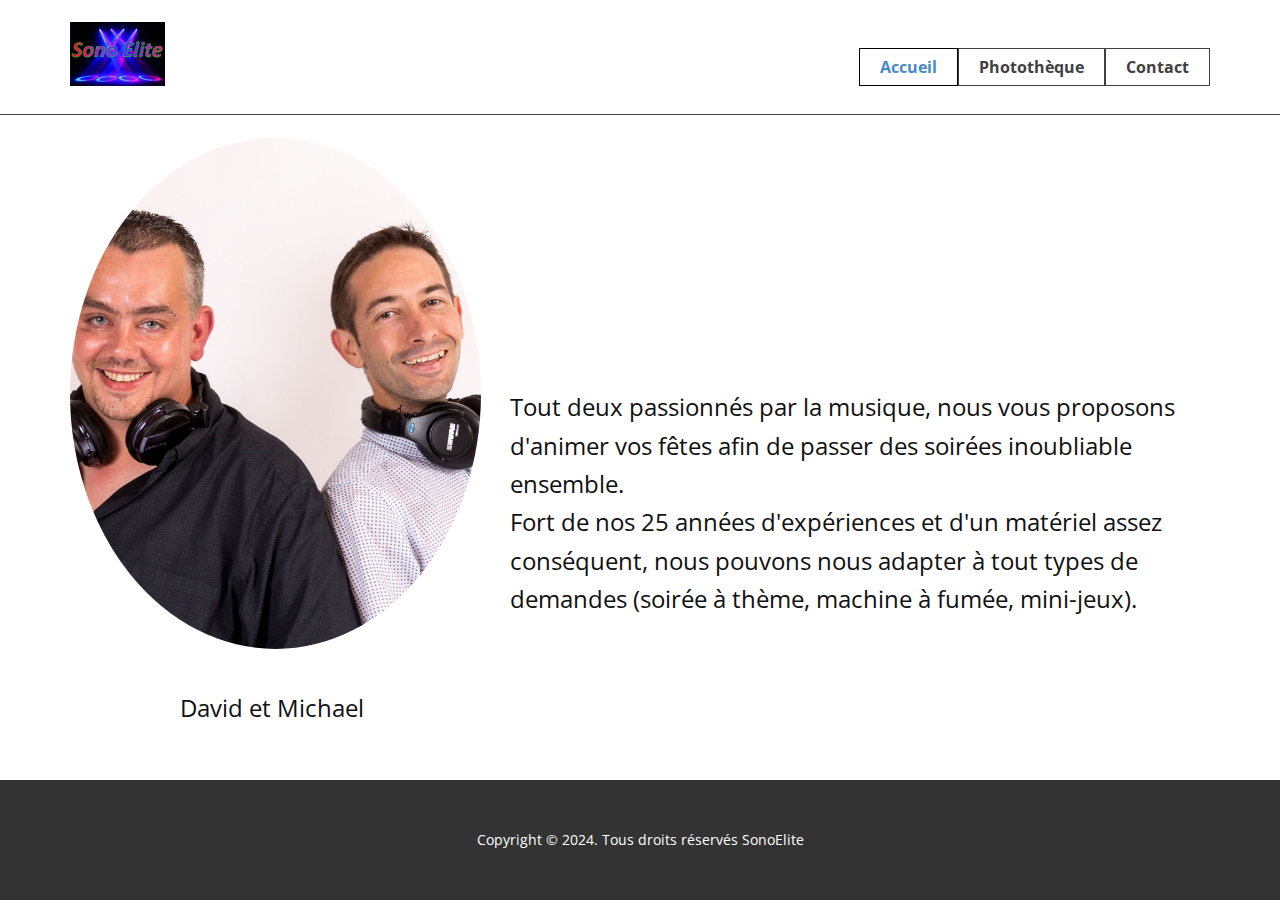
<file: index.html>
<!DOCTYPE html>
<html style="font-size: 16px;" lang="fr"><head>
    <meta charset="utf-8">
    <meta name="viewport" content="width=device-width, initial-scale=1.0">
    <link rel="icon" type="image/png" sizes="18x18" href="logo.PNG.png">
    <title>SonoElite</title>  
    <meta name="viewport" content="width=device-width, initial-scale=1.0">
    <meta charset="utf-8">
    <meta name="keywords" content="">
    <meta name="description" content="">
    <title>Accueil</title>
    <link rel="stylesheet" href="nicepage.css" media="screen">
<link rel="stylesheet" href="index.css" media="screen">
    <script class="u-script" type="text/javascript" src="jquery.js" defer=""></script>
    <script class="u-script" type="text/javascript" src="nicepage.js" defer=""></script>
    <meta name="generator" content="Nicepage 7.0.3, nicepage.com">
    <link id="u-theme-google-font" rel="stylesheet" href="https://fonts.googleapis.com/css?family=Roboto:100,100i,300,300i,400,400i,500,500i,700,700i,900,900i|Open+Sans:300,300i,400,400i,500,500i,600,600i,700,700i,800,800i">
    
    
    
    <script type="application/ld+json">{
		"@context": "http://schema.org",
		"@type": "Organization",
		"name": "",
		"logo": "images/292556062_450862903712048_9082670275064604922_n.png"
}</script>
    <meta name="theme-color" content="#478ac9">
    <meta property="og:title" content="Accueil">
    <meta property="og:type" content="website">
  <meta data-intl-tel-input-cdn-path="intlTelInput/"></head>
  <body data-home-page="Accueil.html" data-home-page-title="Accueil" data-path-to-root="./" data-include-products="false" class="u-body u-xl-mode" data-lang="fr"><header class="u-clearfix u-header u-header" id="sec-5fcc"><a href="#" class="u-image u-logo u-image-1" data-image-width="953" data-image-height="645">
        <img src="images/292556062_450862903712048_9082670275064604922_n.png" class="u-logo-image u-logo-image-1">
      </a><nav class="u-menu u-menu-one-level u-offcanvas u-menu-1">
        <div class="menu-collapse" style="font-size: 1rem; letter-spacing: 0px; font-weight: 700;">
          <a class="u-button-style u-custom-color u-custom-left-right-menu-spacing u-custom-padding-bottom u-custom-top-bottom-menu-spacing u-hamburger-link u-nav-link u-text-active-palette-1-base u-text-hover-palette-2-base" href="#">
            <svg class="u-svg-link" viewBox="0 0 24 24"><use xlink:href="#menu-hamburger"></use></svg>
            <svg class="u-svg-content" version="1.1" id="menu-hamburger" viewBox="0 0 16 16" x="0px" y="0px" xmlns:xlink="http://www.w3.org/1999/xlink" xmlns="http://www.w3.org/2000/svg"><g><rect y="1" width="16" height="2"></rect><rect y="7" width="16" height="2"></rect><rect y="13" width="16" height="2"></rect>
</g></svg>
          </a>
        </div>
        <div class="u-custom-menu u-nav-container">
          <ul class="u-nav u-unstyled u-nav-1"><li class="u-nav-item"><a class="u-border-1 u-border-active-black u-border-grey-75 u-button-style u-nav-link u-text-active-palette-1-base u-text-hover-palette-2-base" href="index.html" style="padding: 10px 20px;">Accueil</a>
</li><li class="u-nav-item"><a class="u-border-1 u-border-active-black u-border-grey-75 u-button-style u-nav-link u-text-active-palette-1-base u-text-hover-palette-2-base" href="Photothèque.html" style="padding: 10px 20px;">Photothèque</a>
</li><li class="u-nav-item"><a class="u-border-1 u-border-active-black u-border-grey-75 u-button-style u-nav-link u-text-active-palette-1-base u-text-hover-palette-2-base" href="Contact.html" style="padding: 10px 20px;">Contact</a>
</li></ul>
        </div>
        <div class="u-custom-menu u-nav-container-collapse">
          <div class="u-black u-container-style u-inner-container-layout u-opacity u-opacity-95 u-sidenav">
            <div class="u-inner-container-layout u-sidenav-overflow">
              <div class="u-menu-close"></div>
              <ul class="u-align-center u-nav u-popupmenu-items u-unstyled u-nav-2"><li class="u-nav-item"><a class="u-button-style u-nav-link" href="index.html">Accueil</a>
</li><li class="u-nav-item"><a class="u-button-style u-nav-link" href="Photothèque.html">Photothèque</a>
</li><li class="u-nav-item"><a class="u-button-style u-nav-link" href="Contact.html">Contact</a>
</li></ul>
            </div>
          </div>
          <div class="u-black u-menu-overlay u-opacity u-opacity-70"></div>
        </div>
      </nav><div class="u-absolute-hcenter u-border-1 u-border-grey-dark-1 u-expanded-width u-line u-line-horizontal u-line-1"></div></header>
    <section class="u-clearfix u-section-1" id="sec-b461">
      <div class="u-clearfix u-sheet u-sheet-1">
        <img class="u-image u-image-circle u-preserve-proportions u-image-1" src="images/292955218_450862900378715_980404711568745700_n.jpg" alt="" data-image-width="1638" data-image-height="1638">
        <p class="u-large-text u-text u-text-variant u-text-1"> Tout deux passionnés par la musique, nous vous proposons d'animer vos fêtes afin de passer des soirées inoubliable ensemble​​.<br>Fort de nos 25 années d'expériences et d'un matériel assez conséquent, nous pouvons nous adapter à tout types de demandes (soirée à thème, machine à fumée, mini-jeux).<br>
          <br>
        </p>
        <p class="u-text u-text-2">David et Michael </p>
      </div>
    </section>
    
    
    
    <footer class="u-align-center u-clearfix u-container-align-center u-footer u-grey-80 u-footer" id="sec-b338"><div class="u-clearfix u-sheet u-sheet-1">
        <p class="u-small-text u-text u-text-variant u-text-1">Copyright © 2024. Tous droits réservés SonoElite</p>
      </div></footer>

  
</body></html>
</file>
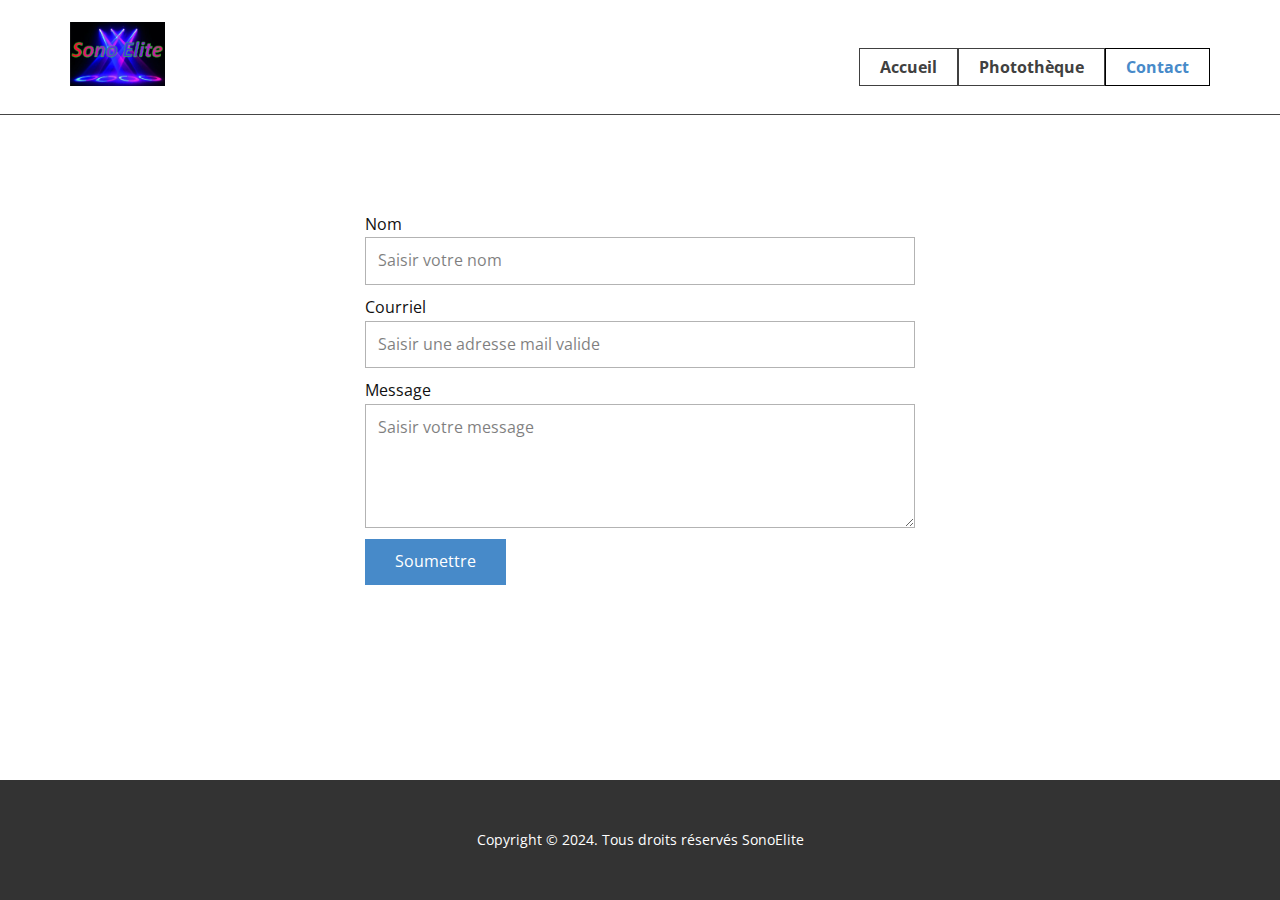
<file: Contact.html>
<!DOCTYPE html>
<html style="font-size: 16px;" lang="fr"><head>
    <meta charset="utf-8">
    <meta name="viewport" content="width=device-width, initial-scale=1.0">
    <link rel="icon" type="image/png" sizes="18x18" href="logo.PNG.png">
    <title>SonoElite</title>
    <meta name="viewport" content="width=device-width, initial-scale=1.0">
    <meta charset="utf-8">
    <meta name="keywords" content="">
    <meta name="description" content="">
    <title>Contact</title>
    <link rel="stylesheet" href="nicepage.css" media="screen">
<link rel="stylesheet" href="Contact.css" media="screen">
    <script class="u-script" type="text/javascript" src="jquery.js" defer=""></script>
    <script class="u-script" type="text/javascript" src="nicepage.js" defer=""></script>
    <meta name="generator" content="Nicepage 7.0.3, nicepage.com">
    <meta name="referrer" content="origin">
    <link id="u-theme-google-font" rel="stylesheet" href="https://fonts.googleapis.com/css?family=Roboto:100,100i,300,300i,400,400i,500,500i,700,700i,900,900i|Open+Sans:300,300i,400,400i,500,500i,600,600i,700,700i,800,800i">
    
    
    
    <script type="application/ld+json">{
		"@context": "http://schema.org",
		"@type": "Organization",
		"name": "",
		"logo": "images/292556062_450862903712048_9082670275064604922_n.png"
}</script>
    <meta name="theme-color" content="#478ac9">
    <meta property="og:title" content="Contact">
    <meta property="og:type" content="website">
  <meta data-intl-tel-input-cdn-path="intlTelInput/"></head>
  <body data-path-to-root="./" data-include-products="false" class="u-body u-xl-mode" data-lang="fr"><header class="u-clearfix u-header u-header" id="sec-5fcc"><a href="#" class="u-image u-logo u-image-1" data-image-width="953" data-image-height="645">
        <img src="images/292556062_450862903712048_9082670275064604922_n.png" class="u-logo-image u-logo-image-1">
      </a><nav class="u-menu u-menu-one-level u-offcanvas u-menu-1">
        <div class="menu-collapse" style="font-size: 1rem; letter-spacing: 0px; font-weight: 700;">
          <a class="u-button-style u-custom-color u-custom-left-right-menu-spacing u-custom-padding-bottom u-custom-top-bottom-menu-spacing u-hamburger-link u-nav-link u-text-active-palette-1-base u-text-hover-palette-2-base" href="#">
            <svg class="u-svg-link" viewBox="0 0 24 24"><use xlink:href="#menu-hamburger"></use></svg>
            <svg class="u-svg-content" version="1.1" id="menu-hamburger" viewBox="0 0 16 16" x="0px" y="0px" xmlns:xlink="http://www.w3.org/1999/xlink" xmlns="http://www.w3.org/2000/svg"><g><rect y="1" width="16" height="2"></rect><rect y="7" width="16" height="2"></rect><rect y="13" width="16" height="2"></rect>
</g></svg>
          </a>
        </div>
        <div class="u-custom-menu u-nav-container">
          <ul class="u-nav u-unstyled u-nav-1"><li class="u-nav-item"><a class="u-border-1 u-border-active-black u-border-grey-75 u-button-style u-nav-link u-text-active-palette-1-base u-text-hover-palette-2-base" href="index.html" style="padding: 10px 20px;">Accueil</a>
</li><li class="u-nav-item"><a class="u-border-1 u-border-active-black u-border-grey-75 u-button-style u-nav-link u-text-active-palette-1-base u-text-hover-palette-2-base" href="Photothèque.html" style="padding: 10px 20px;">Photothèque</a>
</li><li class="u-nav-item"><a class="u-border-1 u-border-active-black u-border-grey-75 u-button-style u-nav-link u-text-active-palette-1-base u-text-hover-palette-2-base" href="Contact.html" style="padding: 10px 20px;">Contact</a>
</li></ul>
        </div>
        <div class="u-custom-menu u-nav-container-collapse">
          <div class="u-black u-container-style u-inner-container-layout u-opacity u-opacity-95 u-sidenav">
            <div class="u-inner-container-layout u-sidenav-overflow">
              <div class="u-menu-close"></div>
              <ul class="u-align-center u-nav u-popupmenu-items u-unstyled u-nav-2"><li class="u-nav-item"><a class="u-button-style u-nav-link" href="index.html">Accueil</a>
</li><li class="u-nav-item"><a class="u-button-style u-nav-link" href="Photothèque.html">Photothèque</a>
</li><li class="u-nav-item"><a class="u-button-style u-nav-link" href="Contact.html">Contact</a>
</li></ul>
            </div>
          </div>
          <div class="u-black u-menu-overlay u-opacity u-opacity-70"></div>
        </div>
      </nav><div class="u-absolute-hcenter u-border-1 u-border-grey-dark-1 u-expanded-width u-line u-line-horizontal u-line-1"></div></header>
    <section class="u-clearfix u-section-1" id="sec-e220">
      <div class="u-clearfix u-sheet u-valign-middle u-sheet-1">
        <div class="u-form u-form-1">
          <form action="https://forms.nicepagesrv.com/v2/form/process" class="u-clearfix u-form-spacing-10 u-form-vertical u-inner-form" source="email" name="form" style="padding: 10px;">
            <div class="u-form-group u-form-name">
              <label for="name-7746" class="u-label">Nom</label>
              <input type="text" placeholder="Saisir votre nom" id="name-7746" name="name" class="u-input u-input-rectangle" required="">
            </div>
            <div class="u-form-email u-form-group">
              <label for="email-7746" class="u-label">Courriel</label>
              <input type="email" placeholder="Saisir une adresse mail valide" id="email-7746" name="email" class="u-input u-input-rectangle" required="">
            </div>
            <div class="u-form-group u-form-message">
              <label for="message-7746" class="u-label">Message</label>
              <textarea placeholder="Saisir votre message" rows="4" cols="50" id="message-7746" name="message" class="u-input u-input-rectangle" required=""></textarea>
            </div>
            <div class="u-align-left u-form-group u-form-submit">
              <a href="#" class="u-btn u-btn-submit u-button-style">Soumettre</a>
              <input type="submit" value="submit" class="u-form-control-hidden">
            </div>
            <div class="u-form-send-message u-form-send-success"> Merci ! Votre message a été envoyé. </div>
            <div class="u-form-send-error u-form-send-message"> Impossible d'envoyer votre message. Merci de corriger les erreurs et réessayer. </div>
            <input type="hidden" value="" name="recaptchaResponse">
            <input type="hidden" name="formServices" value="55d2bae3-c62a-e963-9167-4d210f083ac9">
          </form>
        </div>
      </div>
    </section>
    
    
    
    <footer class="u-align-center u-clearfix u-container-align-center u-footer u-grey-80 u-footer" id="sec-b338"><div class="u-clearfix u-sheet u-sheet-1">
        <p class="u-small-text u-text u-text-variant u-text-1">Copyright © 2024. Tous droits réservés SonoElite</p>
      </div></footer>

</body></html>
</file>
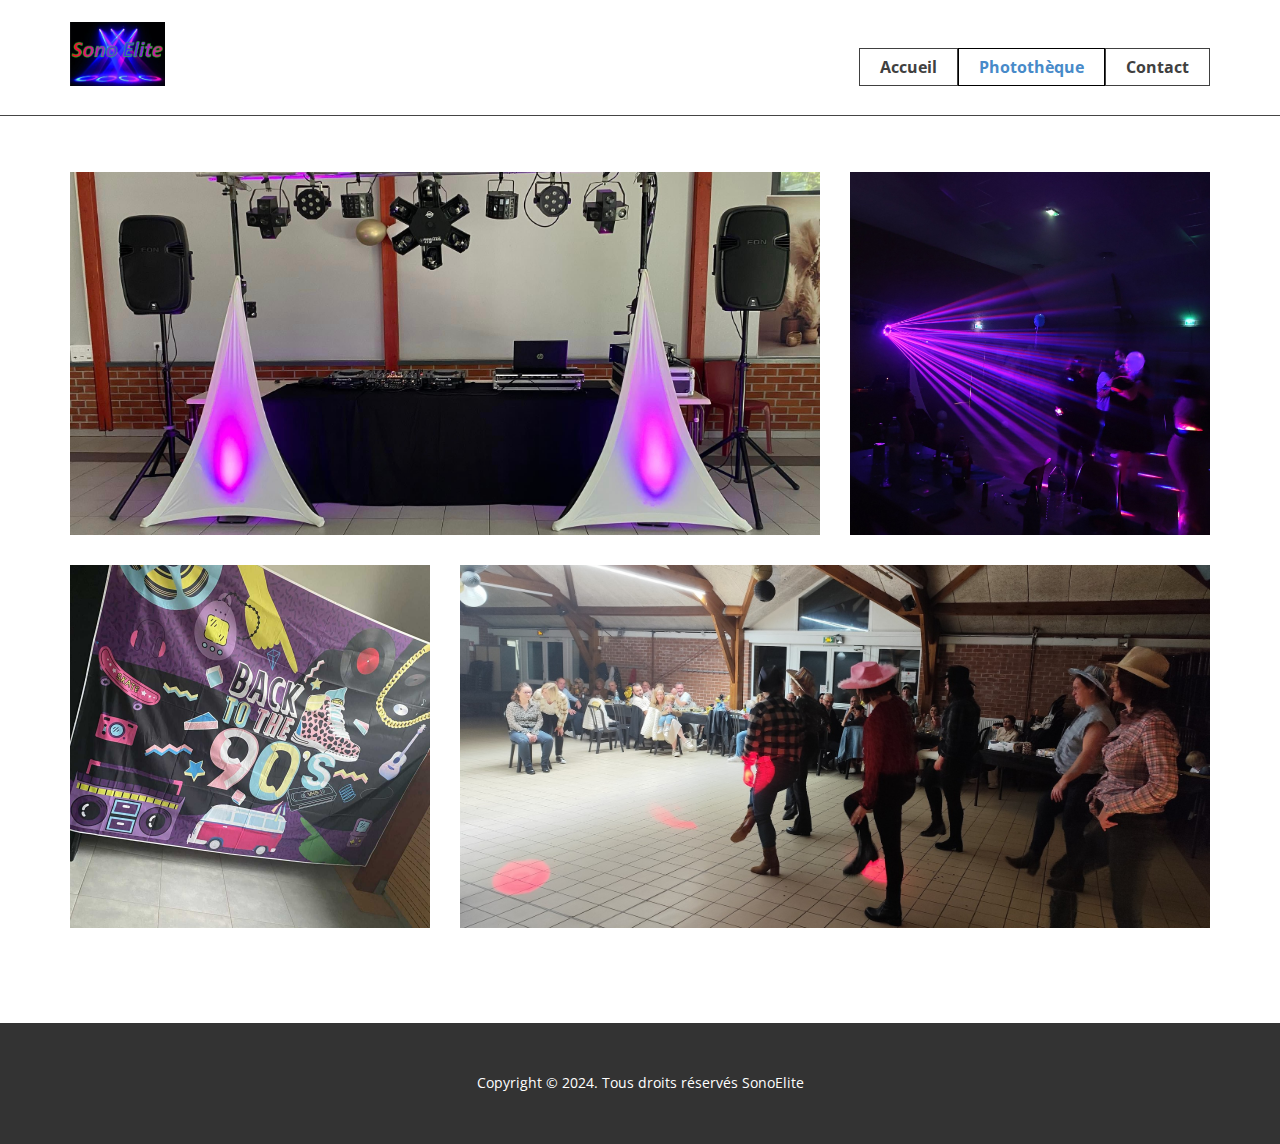
<file: Photothèque.html>
<!DOCTYPE html>
<html style="font-size: 16px;" lang="fr"><head>
    <meta charset="utf-8">
    <meta name="viewport" content="width=device-width, initial-scale=1.0">
    <link rel="icon" type="image/png" sizes="18x18" href="logo.PNG.png">
    <title>SonoElite</title>  
    <meta name="viewport" content="width=device-width, initial-scale=1.0">
    <meta charset="utf-8">
    <meta name="keywords" content="">
    <meta name="description" content="">
    <title>Photothèque</title>
    <link rel="stylesheet" href="nicepage.css" media="screen">
<link rel="stylesheet" href="Photothèque.css" media="screen">
    <script class="u-script" type="text/javascript" src="jquery.js" defer=""></script>
    <script class="u-script" type="text/javascript" src="nicepage.js" defer=""></script>
    <meta name="generator" content="Nicepage 7.0.3, nicepage.com">
    <link id="u-theme-google-font" rel="stylesheet" href="https://fonts.googleapis.com/css?family=Roboto:100,100i,300,300i,400,400i,500,500i,700,700i,900,900i|Open+Sans:300,300i,400,400i,500,500i,600,600i,700,700i,800,800i">
    
    
    
    <script type="application/ld+json">{
		"@context": "http://schema.org",
		"@type": "Organization",
		"name": "",
		"logo": "images/292556062_450862903712048_9082670275064604922_n.png"
}</script>
    <meta name="theme-color" content="#478ac9">
    <meta property="og:title" content="Photothèque">
    <meta property="og:type" content="website">
  <meta data-intl-tel-input-cdn-path="intlTelInput/"></head>
  <body data-path-to-root="./" data-include-products="false" class="u-body u-xl-mode" data-lang="fr"><header class="u-clearfix u-header u-header" id="sec-5fcc"><a href="#" class="u-image u-logo u-image-1" data-image-width="953" data-image-height="645">
        <img src="images/292556062_450862903712048_9082670275064604922_n.png" class="u-logo-image u-logo-image-1">
      </a><nav class="u-menu u-menu-one-level u-offcanvas u-menu-1">
        <div class="menu-collapse" style="font-size: 1rem; letter-spacing: 0px; font-weight: 700;">
          <a class="u-button-style u-custom-color u-custom-left-right-menu-spacing u-custom-padding-bottom u-custom-top-bottom-menu-spacing u-hamburger-link u-nav-link u-text-active-palette-1-base u-text-hover-palette-2-base" href="#">
            <svg class="u-svg-link" viewBox="0 0 24 24"><use xlink:href="#menu-hamburger"></use></svg>
            <svg class="u-svg-content" version="1.1" id="menu-hamburger" viewBox="0 0 16 16" x="0px" y="0px" xmlns:xlink="http://www.w3.org/1999/xlink" xmlns="http://www.w3.org/2000/svg"><g><rect y="1" width="16" height="2"></rect><rect y="7" width="16" height="2"></rect><rect y="13" width="16" height="2"></rect>
</g></svg>
          </a>
        </div>
        <div class="u-custom-menu u-nav-container">
          <ul class="u-nav u-unstyled u-nav-1"><li class="u-nav-item"><a class="u-border-1 u-border-active-black u-border-grey-75 u-button-style u-nav-link u-text-active-palette-1-base u-text-hover-palette-2-base" href="index.html" style="padding: 10px 20px;">Accueil</a>
</li><li class="u-nav-item"><a class="u-border-1 u-border-active-black u-border-grey-75 u-button-style u-nav-link u-text-active-palette-1-base u-text-hover-palette-2-base" href="Photothèque.html" style="padding: 10px 20px;">Photothèque</a>
</li><li class="u-nav-item"><a class="u-border-1 u-border-active-black u-border-grey-75 u-button-style u-nav-link u-text-active-palette-1-base u-text-hover-palette-2-base" href="Contact.html" style="padding: 10px 20px;">Contact</a>
</li></ul>
        </div>
        <div class="u-custom-menu u-nav-container-collapse">
          <div class="u-black u-container-style u-inner-container-layout u-opacity u-opacity-95 u-sidenav">
            <div class="u-inner-container-layout u-sidenav-overflow">
              <div class="u-menu-close"></div>
              <ul class="u-align-center u-nav u-popupmenu-items u-unstyled u-nav-2"><li class="u-nav-item"><a class="u-button-style u-nav-link" href="index.html">Accueil</a>
</li><li class="u-nav-item"><a class="u-button-style u-nav-link" href="Photothèque.html">Photothèque</a>
</li><li class="u-nav-item"><a class="u-button-style u-nav-link" href="Contact.html">Contact</a>
</li></ul>
            </div>
          </div>
          <div class="u-black u-menu-overlay u-opacity u-opacity-70"></div>
        </div>
      </nav><div class="u-absolute-hcenter u-border-1 u-border-grey-dark-1 u-expanded-width u-line u-line-horizontal u-line-1"></div></header>
    <section class="u-clearfix u-white u-section-1" id="carousel_57e3">
      <div class="u-border-1 u-border-grey-dark-1 u-expanded-width u-line u-line-horizontal u-line-1"></div>
      <div class="custom-expanded data-layout-selected u-clearfix u-gutter-30 u-layout-wrap u-layout-wrap-1">
        <div class="u-layout">
          <div class="u-layout-col">
            <div class="u-size-30">
              <div class="u-layout-row">
                <div class="u-container-align-center u-container-style u-image u-layout-cell u-size-40 u-image-1" data-image-width="2048" data-image-height="1536">
                  <div class="u-container-layout u-container-layout-1"></div>
                </div>
                <div class="u-container-align-center u-container-style u-image u-layout-cell u-size-20 u-image-2" data-image-width="2048" data-image-height="1536">
                  <div class="u-container-layout u-container-layout-2"></div>
                </div>
              </div>
            </div>
            <div class="u-size-30">
              <div class="u-layout-row">
                <div class="u-container-align-center u-container-style u-image u-layout-cell u-size-20 u-image-3" data-image-width="1536" data-image-height="2048">
                  <div class="u-container-layout u-container-layout-3"></div>
                </div>
                <div class="u-container-align-center u-container-style u-image u-layout-cell u-size-40 u-image-4" data-image-width="2048" data-image-height="1536">
                  <div class="u-container-layout u-container-layout-4"></div>
                </div>
              </div>
            </div>
          </div>
        </div>
      </div>
    </section>
    
    
    
    <footer class="u-align-center u-clearfix u-container-align-center u-footer u-grey-80 u-footer" id="sec-b338"><div class="u-clearfix u-sheet u-sheet-1">
        <p class="u-small-text u-text u-text-variant u-text-1">Copyright © 2024. Tous droits réservés SonoElite</p>
      </div></footer>

  
</body></html>
</file>
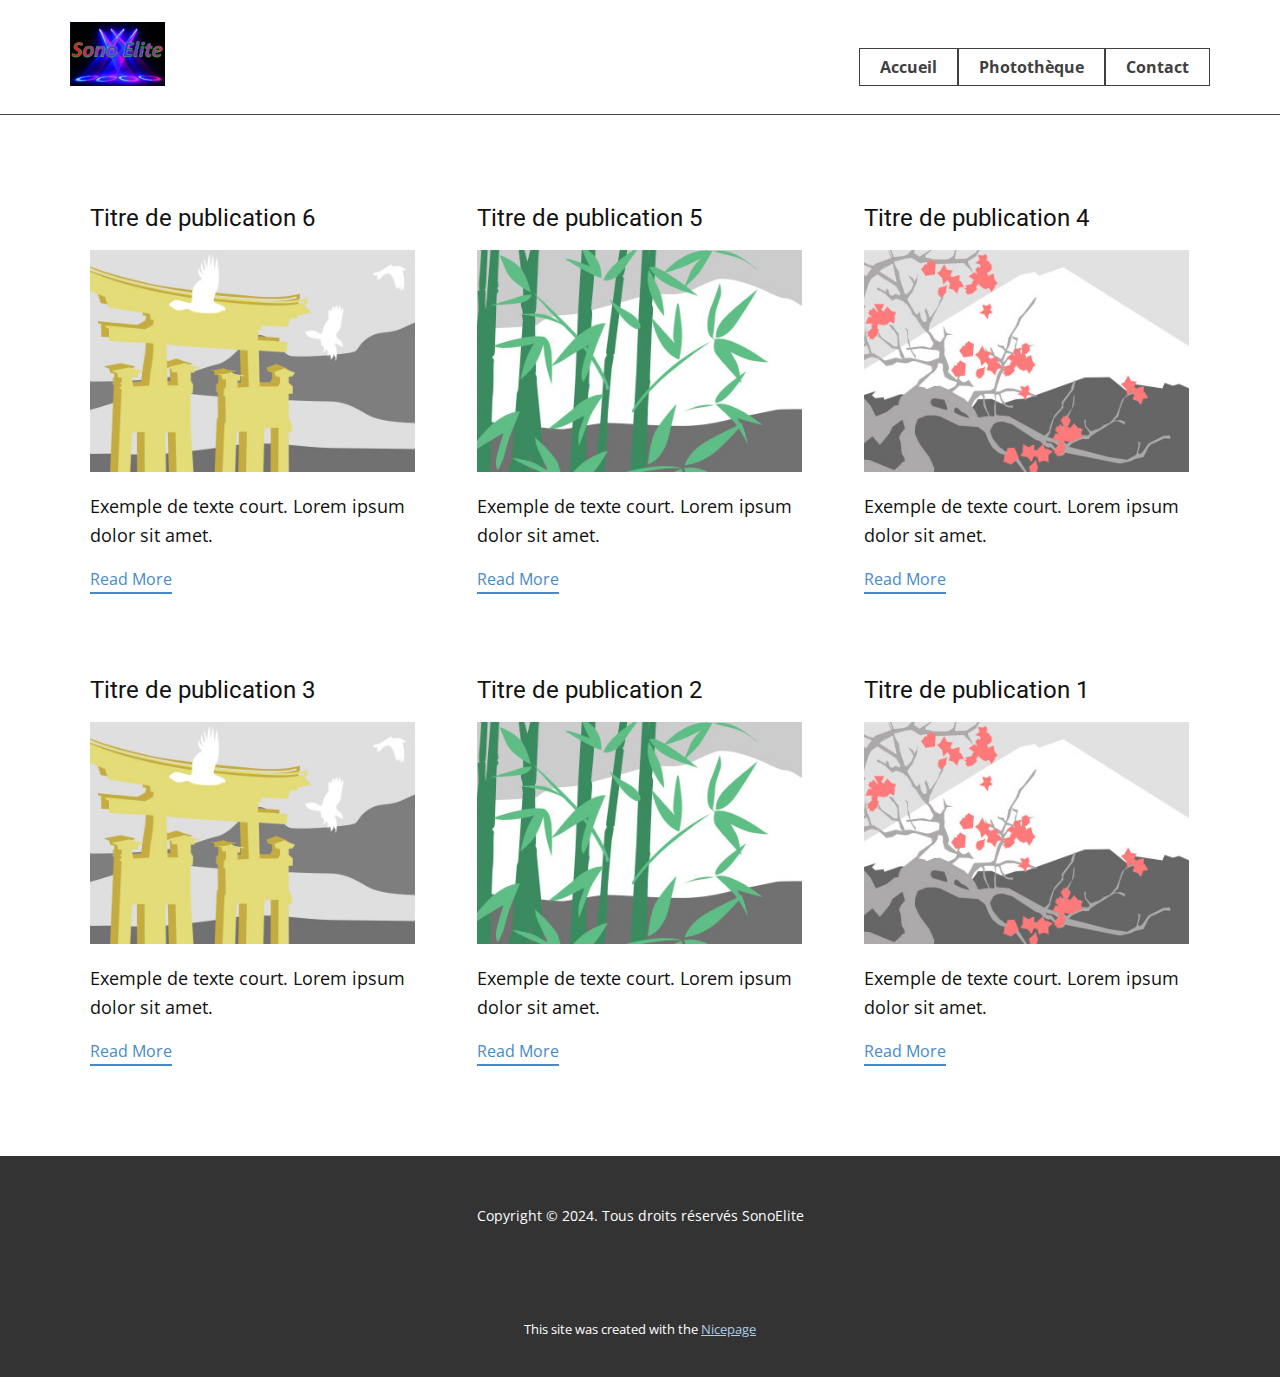
<file: blog/blog.html>
<!DOCTYPE html>
<html style="font-size: 16px;" lang="fr"><head>
    <meta name="viewport" content="width=device-width, initial-scale=1.0">
    <meta charset="utf-8">
    <meta name="keywords" content="">
    <meta name="description" content="">
    <title>Blog</title>
    <link rel="stylesheet" href="../nicepage.css" media="screen">
<link rel="stylesheet" href="../Blog-Template.css" media="screen">
    <script class="u-script" type="text/javascript" src="../jquery.js" defer=""></script>
    <script class="u-script" type="text/javascript" src="../nicepage.js" defer=""></script>
    <meta name="generator" content="Nicepage 7.0.3, nicepage.com">
    <link id="u-theme-google-font" rel="stylesheet" href="https://fonts.googleapis.com/css?family=Roboto:100,100i,300,300i,400,400i,500,500i,700,700i,900,900i|Open+Sans:300,300i,400,400i,500,500i,600,600i,700,700i,800,800i">
    
    
    
    <script type="application/ld+json">{
		"@context": "http://schema.org",
		"@type": "Organization",
		"name": "",
		"logo": "images/292556062_450862903712048_9082670275064604922_n.png"
}</script>
    <meta name="theme-color" content="#478ac9">
  <meta data-intl-tel-input-cdn-path="intlTelInput/"></head>
  <body data-path-to-root="./" data-include-products="false" class="u-body u-xl-mode" data-lang="fr"><header class="u-clearfix u-header u-header" id="sec-5fcc"><a href="#" class="u-image u-logo u-image-1" data-image-width="953" data-image-height="645">
        <img src="../images/292556062_450862903712048_9082670275064604922_n.png" class="u-logo-image u-logo-image-1">
      </a><nav class="u-menu u-menu-one-level u-offcanvas u-menu-1">
        <div class="menu-collapse" style="font-size: 1rem; letter-spacing: 0px; font-weight: 700;">
          <a class="u-button-style u-custom-color u-custom-left-right-menu-spacing u-custom-padding-bottom u-custom-top-bottom-menu-spacing u-hamburger-link u-nav-link u-text-active-palette-1-base u-text-hover-palette-2-base" href="#">
            <svg class="u-svg-link" viewBox="0 0 24 24"><use xlink:href="#menu-hamburger"></use></svg>
            <svg class="u-svg-content" version="1.1" id="menu-hamburger" viewBox="0 0 16 16" x="0px" y="0px" xmlns:xlink="http://www.w3.org/1999/xlink" xmlns="http://www.w3.org/2000/svg"><g><rect y="1" width="16" height="2"></rect><rect y="7" width="16" height="2"></rect><rect y="13" width="16" height="2"></rect>
</g></svg>
          </a>
        </div>
        <div class="u-custom-menu u-nav-container">
          <ul class="u-nav u-unstyled u-nav-1"><li class="u-nav-item"><a class="u-border-1 u-border-active-black u-border-grey-75 u-button-style u-nav-link u-text-active-palette-1-base u-text-hover-palette-2-base" href="../index.html" style="padding: 10px 20px;">Accueil</a>
</li><li class="u-nav-item"><a class="u-border-1 u-border-active-black u-border-grey-75 u-button-style u-nav-link u-text-active-palette-1-base u-text-hover-palette-2-base" href="../Photothèque.html" style="padding: 10px 20px;">Photothèque</a>
</li><li class="u-nav-item"><a class="u-border-1 u-border-active-black u-border-grey-75 u-button-style u-nav-link u-text-active-palette-1-base u-text-hover-palette-2-base" href="../Contact.html" style="padding: 10px 20px;">Contact</a>
</li></ul>
        </div>
        <div class="u-custom-menu u-nav-container-collapse">
          <div class="u-black u-container-style u-inner-container-layout u-opacity u-opacity-95 u-sidenav">
            <div class="u-inner-container-layout u-sidenav-overflow">
              <div class="u-menu-close"></div>
              <ul class="u-align-center u-nav u-popupmenu-items u-unstyled u-nav-2"><li class="u-nav-item"><a class="u-button-style u-nav-link" href="../index.html">Accueil</a>
</li><li class="u-nav-item"><a class="u-button-style u-nav-link" href="../Photothèque.html">Photothèque</a>
</li><li class="u-nav-item"><a class="u-button-style u-nav-link" href="../Contact.html">Contact</a>
</li></ul>
            </div>
          </div>
          <div class="u-black u-menu-overlay u-opacity u-opacity-70"></div>
        </div>
      </nav><div class="u-absolute-hcenter u-border-1 u-border-grey-dark-1 u-expanded-width u-line u-line-horizontal u-line-1"></div></header>
    <section class="u-clearfix u-section-1" id="sec-090b">
      <div class="u-clearfix u-sheet u-valign-middle u-sheet-1"><!--blog--><!--blog_options_json--><!--{"type":"Recent","source":"","tags":"","count":""}--><!--/blog_options_json-->
        <div class="u-blog u-expanded-width u-repeater u-repeater-1"><!--blog_post-->
          <div class="u-blog-post u-container-style u-repeater-item u-white u-repeater-item-1">
            <div class="u-container-layout u-similar-container u-valign-top u-container-layout-1"><!--blog_post_header-->
              <h4 class="u-blog-control u-text u-text-1">
                <a class="u-post-header-link" href="../blog/publication-5.html">Titre de publication 6</a>
              </h4><!--/blog_post_header--><!--blog_post_image-->
              <a class="u-post-header-link" href="../blog/publication-5.html"><img alt="" class="u-blog-control u-expanded-width u-image u-image-default u-image-1" src="../images/8ad73f3c.jpeg"></a><!--/blog_post_image--><!--blog_post_content-->
              <div class="u-blog-control u-post-content u-text u-text-2 fr-view">Exemple de texte court. Lorem ipsum dolor sit amet.</div><!--/blog_post_content--><!--blog_post_readmore-->
              <a href="../blog/publication-5.html" class="u-blog-control u-border-2 u-border-palette-1-base u-btn u-btn-rectangle u-button-style u-none u-btn-1"><!--blog_post_readmore_content--><!--options_json--><!--{"content":"Read More","defaultValue":"Lire la suite"}--><!--/options_json-->Read More<!--/blog_post_readmore_content--></a><!--/blog_post_readmore-->
            </div>
          </div><div class="u-blog-post u-container-style u-repeater-item u-video-cover u-white">
            <div class="u-container-layout u-similar-container u-valign-top u-container-layout-2"><!--blog_post_header-->
              <h4 class="u-blog-control u-text u-text-3">
                <a class="u-post-header-link" href="../blog/publication-4.html">Titre de publication 5</a>
              </h4><!--/blog_post_header--><!--blog_post_image-->
              <a class="u-post-header-link" href="../blog/publication-4.html"><img alt="" class="u-blog-control u-expanded-width u-image u-image-default u-image-2" src="../images/68f64b9d.jpeg"></a><!--/blog_post_image--><!--blog_post_content-->
              <div class="u-blog-control u-post-content u-text u-text-4 fr-view">Exemple de texte court. Lorem ipsum dolor sit amet.</div><!--/blog_post_content--><!--blog_post_readmore-->
              <a href="../blog/publication-4.html" class="u-blog-control u-border-2 u-border-palette-1-base u-btn u-btn-rectangle u-button-style u-none u-btn-2"><!--blog_post_readmore_content--><!--options_json--><!--{"content":"Read More","defaultValue":"Lire la suite"}--><!--/options_json-->Read More<!--/blog_post_readmore_content--></a><!--/blog_post_readmore-->
            </div>
          </div><div class="u-blog-post u-container-style u-repeater-item u-video-cover u-white">
            <div class="u-container-layout u-similar-container u-valign-top u-container-layout-3"><!--blog_post_header-->
              <h4 class="u-blog-control u-text u-text-5">
                <a class="u-post-header-link" href="../blog/publication-3.html">Titre de publication 4</a>
              </h4><!--/blog_post_header--><!--blog_post_image-->
              <a class="u-post-header-link" href="../blog/publication-3.html"><img alt="" class="u-blog-control u-expanded-width u-image u-image-default u-image-3" src="../images/0fd3416c.jpeg"></a><!--/blog_post_image--><!--blog_post_content-->
              <div class="u-blog-control u-post-content u-text u-text-6 fr-view">Exemple de texte court. Lorem ipsum dolor sit amet.</div><!--/blog_post_content--><!--blog_post_readmore-->
              <a href="../blog/publication-3.html" class="u-blog-control u-border-2 u-border-palette-1-base u-btn u-btn-rectangle u-button-style u-none u-btn-3"><!--blog_post_readmore_content--><!--options_json--><!--{"content":"Read More","defaultValue":"Lire la suite"}--><!--/options_json-->Read More<!--/blog_post_readmore_content--></a><!--/blog_post_readmore-->
            </div>
          </div><div class="u-blog-post u-container-style u-repeater-item u-white u-repeater-item-1">
            <div class="u-container-layout u-similar-container u-valign-top u-container-layout-1"><!--blog_post_header-->
              <h4 class="u-blog-control u-text u-text-1">
                <a class="u-post-header-link" href="../blog/publication-2.html">Titre de publication 3</a>
              </h4><!--/blog_post_header--><!--blog_post_image-->
              <a class="u-post-header-link" href="../blog/publication-2.html"><img alt="" class="u-blog-control u-expanded-width u-image u-image-default u-image-1" src="../images/8ad73f3c.jpeg"></a><!--/blog_post_image--><!--blog_post_content-->
              <div class="u-blog-control u-post-content u-text u-text-2 fr-view">Exemple de texte court. Lorem ipsum dolor sit amet.</div><!--/blog_post_content--><!--blog_post_readmore-->
              <a href="../blog/publication-2.html" class="u-blog-control u-border-2 u-border-palette-1-base u-btn u-btn-rectangle u-button-style u-none u-btn-1"><!--blog_post_readmore_content--><!--options_json--><!--{"content":"Read More","defaultValue":"Lire la suite"}--><!--/options_json-->Read More<!--/blog_post_readmore_content--></a><!--/blog_post_readmore-->
            </div>
          </div><div class="u-blog-post u-container-style u-repeater-item u-video-cover u-white">
            <div class="u-container-layout u-similar-container u-valign-top u-container-layout-2"><!--blog_post_header-->
              <h4 class="u-blog-control u-text u-text-3">
                <a class="u-post-header-link" href="../blog/publication-1.html">Titre de publication 2</a>
              </h4><!--/blog_post_header--><!--blog_post_image-->
              <a class="u-post-header-link" href="../blog/publication-1.html"><img alt="" class="u-blog-control u-expanded-width u-image u-image-default u-image-2" src="../images/68f64b9d.jpeg"></a><!--/blog_post_image--><!--blog_post_content-->
              <div class="u-blog-control u-post-content u-text u-text-4 fr-view">Exemple de texte court. Lorem ipsum dolor sit amet.</div><!--/blog_post_content--><!--blog_post_readmore-->
              <a href="../blog/publication-1.html" class="u-blog-control u-border-2 u-border-palette-1-base u-btn u-btn-rectangle u-button-style u-none u-btn-2"><!--blog_post_readmore_content--><!--options_json--><!--{"content":"Read More","defaultValue":"Lire la suite"}--><!--/options_json-->Read More<!--/blog_post_readmore_content--></a><!--/blog_post_readmore-->
            </div>
          </div><div class="u-blog-post u-container-style u-repeater-item u-video-cover u-white">
            <div class="u-container-layout u-similar-container u-valign-top u-container-layout-3"><!--blog_post_header-->
              <h4 class="u-blog-control u-text u-text-5">
                <a class="u-post-header-link" href="../blog/publication.html">Titre de publication 1</a>
              </h4><!--/blog_post_header--><!--blog_post_image-->
              <a class="u-post-header-link" href="../blog/publication.html"><img alt="" class="u-blog-control u-expanded-width u-image u-image-default u-image-3" src="../images/0fd3416c.jpeg"></a><!--/blog_post_image--><!--blog_post_content-->
              <div class="u-blog-control u-post-content u-text u-text-6 fr-view">Exemple de texte court. Lorem ipsum dolor sit amet.</div><!--/blog_post_content--><!--blog_post_readmore-->
              <a href="../blog/publication.html" class="u-blog-control u-border-2 u-border-palette-1-base u-btn u-btn-rectangle u-button-style u-none u-btn-3"><!--blog_post_readmore_content--><!--options_json--><!--{"content":"Read More","defaultValue":"Lire la suite"}--><!--/options_json-->Read More<!--/blog_post_readmore_content--></a><!--/blog_post_readmore-->
            </div>
          </div><!--/blog_post--><!--blog_post-->
          <!--/blog_post--><!--blog_post-->
          <!--/blog_post-->
        </div><!--/blog-->
      </div>
    </section>
    
    
    
    <footer class="u-align-center u-clearfix u-container-align-center u-footer u-grey-80 u-footer" id="sec-b338"><div class="u-clearfix u-sheet u-sheet-1">
        <p class="u-small-text u-text u-text-variant u-text-1">Copyright © 2024. Tous droits réservés SonoElite</p>
      </div></footer>
    <section class="u-backlink u-clearfix u-grey-80">
      <p class="u-text">
        <span>This site was created with the </span>
        <a class="u-link" href="https://nicepage.com/" target="_blank" rel="nofollow">
          <span>Nicepage</span>
        </a>
      </p>
    </section>
  
</body></html>
</file>
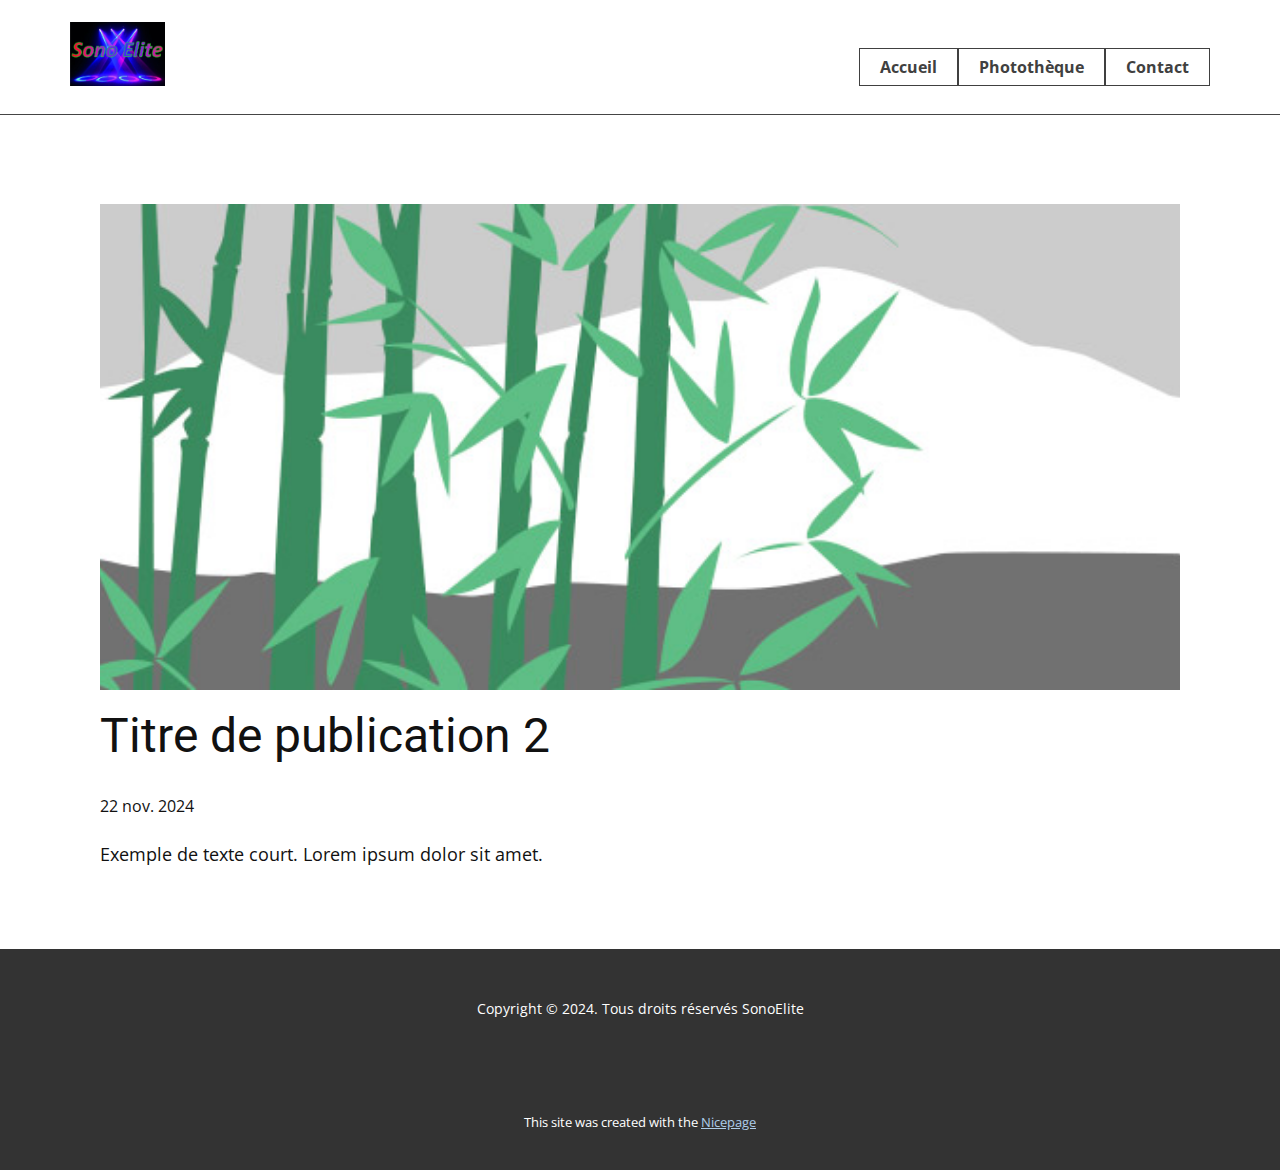
<file: blog/publication-1.html>
<!DOCTYPE html>
<html style="font-size: 16px;" lang="fr"><head>
    <meta name="viewport" content="width=device-width, initial-scale=1.0">
    <meta charset="utf-8">
    <meta name="keywords" content="Titre de publication 1">
    <meta name="description" content="">
    <title>Titre de publication 2</title>
    <link rel="stylesheet" href="../nicepage.css" media="screen">
<link rel="stylesheet" href="../Post-Template.css" media="screen">
    <script class="u-script" type="text/javascript" src="../jquery.js" defer=""></script>
    <script class="u-script" type="text/javascript" src="../nicepage.js" defer=""></script>
    <meta name="generator" content="Nicepage 7.0.3, nicepage.com">
    <link id="u-theme-google-font" rel="stylesheet" href="https://fonts.googleapis.com/css?family=Roboto:100,100i,300,300i,400,400i,500,500i,700,700i,900,900i|Open+Sans:300,300i,400,400i,500,500i,600,600i,700,700i,800,800i">
    
    
    
    <script type="application/ld+json">{
		"@context": "http://schema.org",
		"@type": "Organization",
		"name": "",
		"logo": "images/292556062_450862903712048_9082670275064604922_n.png"
}</script>
    <meta name="theme-color" content="#478ac9">
  <meta data-intl-tel-input-cdn-path="intlTelInput/"></head>
  <body data-path-to-root="./" data-include-products="false" class="u-body u-xl-mode" data-lang="fr"><header class="u-clearfix u-header u-header" id="sec-5fcc"><a href="#" class="u-image u-logo u-image-1" data-image-width="953" data-image-height="645">
        <img src="../images/292556062_450862903712048_9082670275064604922_n.png" class="u-logo-image u-logo-image-1">
      </a><nav class="u-menu u-menu-one-level u-offcanvas u-menu-1">
        <div class="menu-collapse" style="font-size: 1rem; letter-spacing: 0px; font-weight: 700;">
          <a class="u-button-style u-custom-color u-custom-left-right-menu-spacing u-custom-padding-bottom u-custom-top-bottom-menu-spacing u-hamburger-link u-nav-link u-text-active-palette-1-base u-text-hover-palette-2-base" href="#">
            <svg class="u-svg-link" viewBox="0 0 24 24"><use xlink:href="#menu-hamburger"></use></svg>
            <svg class="u-svg-content" version="1.1" id="menu-hamburger" viewBox="0 0 16 16" x="0px" y="0px" xmlns:xlink="http://www.w3.org/1999/xlink" xmlns="http://www.w3.org/2000/svg"><g><rect y="1" width="16" height="2"></rect><rect y="7" width="16" height="2"></rect><rect y="13" width="16" height="2"></rect>
</g></svg>
          </a>
        </div>
        <div class="u-custom-menu u-nav-container">
          <ul class="u-nav u-unstyled u-nav-1"><li class="u-nav-item"><a class="u-border-1 u-border-active-black u-border-grey-75 u-button-style u-nav-link u-text-active-palette-1-base u-text-hover-palette-2-base" href="../index.html" style="padding: 10px 20px;">Accueil</a>
</li><li class="u-nav-item"><a class="u-border-1 u-border-active-black u-border-grey-75 u-button-style u-nav-link u-text-active-palette-1-base u-text-hover-palette-2-base" href="../Photothèque.html" style="padding: 10px 20px;">Photothèque</a>
</li><li class="u-nav-item"><a class="u-border-1 u-border-active-black u-border-grey-75 u-button-style u-nav-link u-text-active-palette-1-base u-text-hover-palette-2-base" href="../Contact.html" style="padding: 10px 20px;">Contact</a>
</li></ul>
        </div>
        <div class="u-custom-menu u-nav-container-collapse">
          <div class="u-black u-container-style u-inner-container-layout u-opacity u-opacity-95 u-sidenav">
            <div class="u-inner-container-layout u-sidenav-overflow">
              <div class="u-menu-close"></div>
              <ul class="u-align-center u-nav u-popupmenu-items u-unstyled u-nav-2"><li class="u-nav-item"><a class="u-button-style u-nav-link" href="../index.html">Accueil</a>
</li><li class="u-nav-item"><a class="u-button-style u-nav-link" href="../Photothèque.html">Photothèque</a>
</li><li class="u-nav-item"><a class="u-button-style u-nav-link" href="../Contact.html">Contact</a>
</li></ul>
            </div>
          </div>
          <div class="u-black u-menu-overlay u-opacity u-opacity-70"></div>
        </div>
      </nav><div class="u-absolute-hcenter u-border-1 u-border-grey-dark-1 u-expanded-width u-line u-line-horizontal u-line-1"></div></header>
    <section class="u-align-center u-clearfix u-section-1" id="sec-fdcd">
      <div class="u-clearfix u-sheet u-valign-middle-md u-valign-middle-sm u-valign-middle-xs u-sheet-1"><!--post_details--><!--post_details_options_json--><!--{"source":""}--><!--/post_details_options_json--><!--blog_post-->
        <div class="u-container-style u-expanded-width u-post-details u-post-details-1">
          <div class="u-container-layout u-valign-middle u-container-layout-1"><!--blog_post_image-->
            <img alt="" class="u-blog-control u-expanded-width u-image u-image-default u-image-1" src="../images/68f64b9d.jpeg"><!--/blog_post_image--><!--blog_post_header-->
            <h2 class="u-blog-control u-text u-text-1">Titre de publication 2</h2><!--/blog_post_header--><!--blog_post_metadata-->
            <div class="u-blog-control u-metadata u-metadata-1"><!--blog_post_metadata_date-->
              <span class="u-meta-date u-meta-icon">22 nov. 2024</span><!--/blog_post_metadata_date--><!--blog_post_metadata_category-->
              <!--/blog_post_metadata_category--><!--blog_post_metadata_comments-->
              <!--/blog_post_metadata_comments-->
            </div><!--/blog_post_metadata--><!--blog_post_content-->
            <div class="u-align-justify u-blog-control u-post-content u-text u-text-2 fr-view">
  <p>Exemple de texte court. Lorem ipsum dolor sit amet.</p>
  </div><!--/blog_post_content-->
          </div>
        </div><!--/blog_post--><!--/post_details-->
      </div>
    </section>
    
    
    
    <footer class="u-align-center u-clearfix u-container-align-center u-footer u-grey-80 u-footer" id="sec-b338"><div class="u-clearfix u-sheet u-sheet-1">
        <p class="u-small-text u-text u-text-variant u-text-1">Copyright © 2024. Tous droits réservés SonoElite</p>
      </div></footer>
    <section class="u-backlink u-clearfix u-grey-80">
      <p class="u-text">
        <span>This site was created with the </span>
        <a class="u-link" href="https://nicepage.com/" target="_blank" rel="nofollow">
          <span>Nicepage</span>
        </a>
      </p>
    </section>
  
</body></html>
</file>
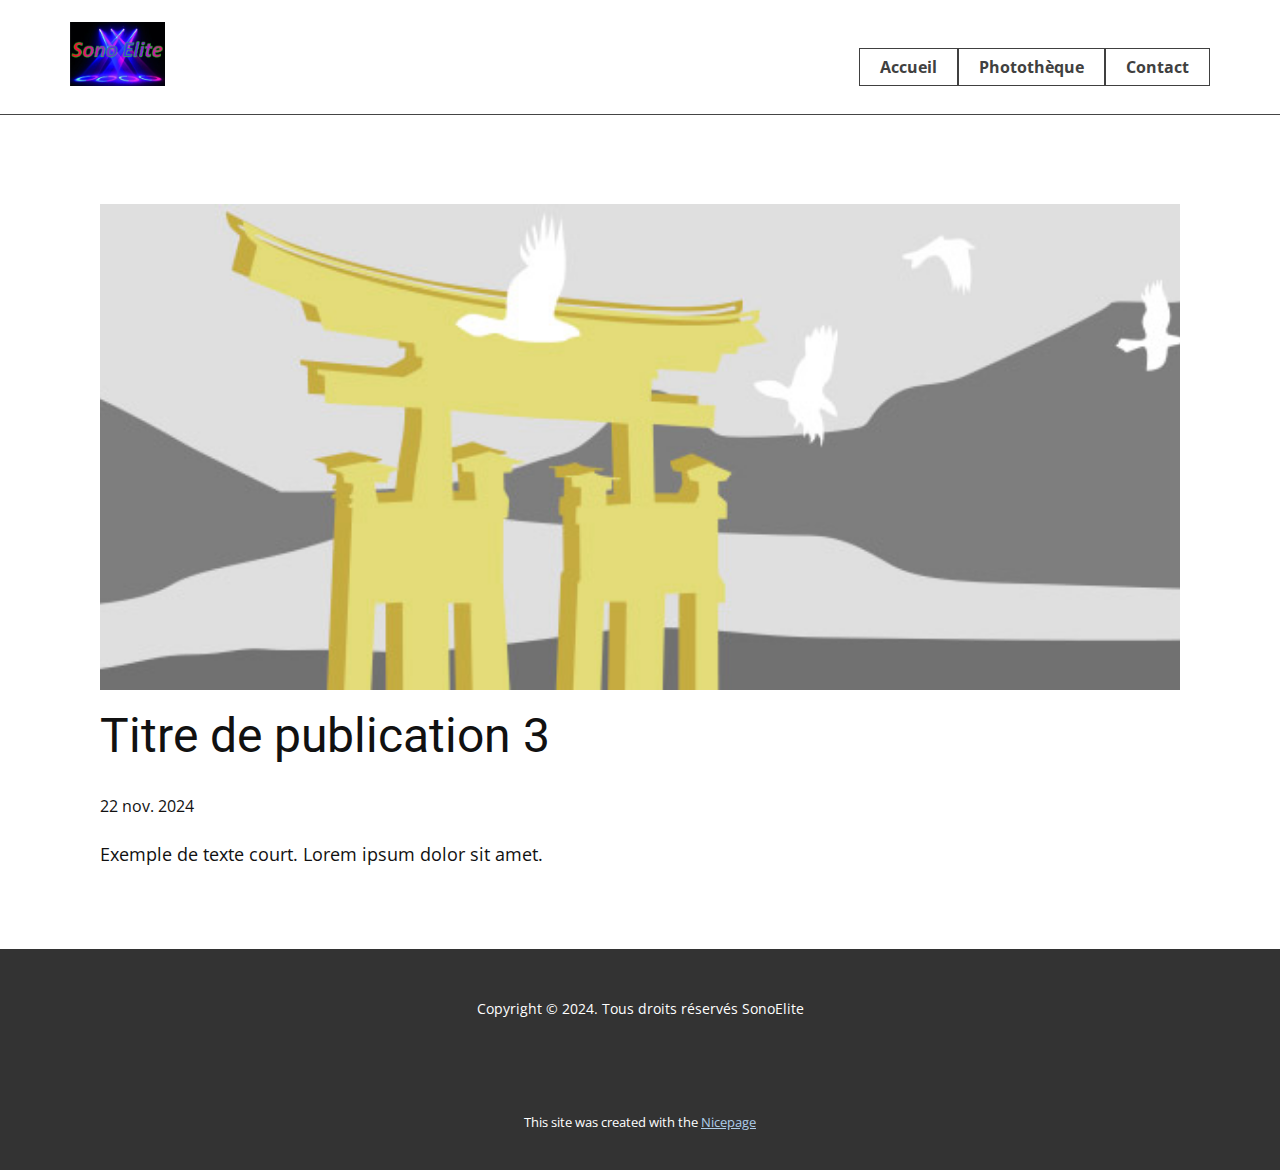
<file: blog/publication-2.html>
<!DOCTYPE html>
<html style="font-size: 16px;" lang="fr"><head>
    <meta name="viewport" content="width=device-width, initial-scale=1.0">
    <meta charset="utf-8">
    <meta name="keywords" content="Titre de publication 1">
    <meta name="description" content="">
    <title>Titre de publication 3</title>
    <link rel="stylesheet" href="../nicepage.css" media="screen">
<link rel="stylesheet" href="../Post-Template.css" media="screen">
    <script class="u-script" type="text/javascript" src="../jquery.js" defer=""></script>
    <script class="u-script" type="text/javascript" src="../nicepage.js" defer=""></script>
    <meta name="generator" content="Nicepage 7.0.3, nicepage.com">
    <link id="u-theme-google-font" rel="stylesheet" href="https://fonts.googleapis.com/css?family=Roboto:100,100i,300,300i,400,400i,500,500i,700,700i,900,900i|Open+Sans:300,300i,400,400i,500,500i,600,600i,700,700i,800,800i">
    
    
    
    <script type="application/ld+json">{
		"@context": "http://schema.org",
		"@type": "Organization",
		"name": "",
		"logo": "images/292556062_450862903712048_9082670275064604922_n.png"
}</script>
    <meta name="theme-color" content="#478ac9">
  <meta data-intl-tel-input-cdn-path="intlTelInput/"></head>
  <body data-path-to-root="./" data-include-products="false" class="u-body u-xl-mode" data-lang="fr"><header class="u-clearfix u-header u-header" id="sec-5fcc"><a href="#" class="u-image u-logo u-image-1" data-image-width="953" data-image-height="645">
        <img src="../images/292556062_450862903712048_9082670275064604922_n.png" class="u-logo-image u-logo-image-1">
      </a><nav class="u-menu u-menu-one-level u-offcanvas u-menu-1">
        <div class="menu-collapse" style="font-size: 1rem; letter-spacing: 0px; font-weight: 700;">
          <a class="u-button-style u-custom-color u-custom-left-right-menu-spacing u-custom-padding-bottom u-custom-top-bottom-menu-spacing u-hamburger-link u-nav-link u-text-active-palette-1-base u-text-hover-palette-2-base" href="#">
            <svg class="u-svg-link" viewBox="0 0 24 24"><use xlink:href="#menu-hamburger"></use></svg>
            <svg class="u-svg-content" version="1.1" id="menu-hamburger" viewBox="0 0 16 16" x="0px" y="0px" xmlns:xlink="http://www.w3.org/1999/xlink" xmlns="http://www.w3.org/2000/svg"><g><rect y="1" width="16" height="2"></rect><rect y="7" width="16" height="2"></rect><rect y="13" width="16" height="2"></rect>
</g></svg>
          </a>
        </div>
        <div class="u-custom-menu u-nav-container">
          <ul class="u-nav u-unstyled u-nav-1"><li class="u-nav-item"><a class="u-border-1 u-border-active-black u-border-grey-75 u-button-style u-nav-link u-text-active-palette-1-base u-text-hover-palette-2-base" href="../index.html" style="padding: 10px 20px;">Accueil</a>
</li><li class="u-nav-item"><a class="u-border-1 u-border-active-black u-border-grey-75 u-button-style u-nav-link u-text-active-palette-1-base u-text-hover-palette-2-base" href="../Photothèque.html" style="padding: 10px 20px;">Photothèque</a>
</li><li class="u-nav-item"><a class="u-border-1 u-border-active-black u-border-grey-75 u-button-style u-nav-link u-text-active-palette-1-base u-text-hover-palette-2-base" href="../Contact.html" style="padding: 10px 20px;">Contact</a>
</li></ul>
        </div>
        <div class="u-custom-menu u-nav-container-collapse">
          <div class="u-black u-container-style u-inner-container-layout u-opacity u-opacity-95 u-sidenav">
            <div class="u-inner-container-layout u-sidenav-overflow">
              <div class="u-menu-close"></div>
              <ul class="u-align-center u-nav u-popupmenu-items u-unstyled u-nav-2"><li class="u-nav-item"><a class="u-button-style u-nav-link" href="../index.html">Accueil</a>
</li><li class="u-nav-item"><a class="u-button-style u-nav-link" href="../Photothèque.html">Photothèque</a>
</li><li class="u-nav-item"><a class="u-button-style u-nav-link" href="../Contact.html">Contact</a>
</li></ul>
            </div>
          </div>
          <div class="u-black u-menu-overlay u-opacity u-opacity-70"></div>
        </div>
      </nav><div class="u-absolute-hcenter u-border-1 u-border-grey-dark-1 u-expanded-width u-line u-line-horizontal u-line-1"></div></header>
    <section class="u-align-center u-clearfix u-section-1" id="sec-fdcd">
      <div class="u-clearfix u-sheet u-valign-middle-md u-valign-middle-sm u-valign-middle-xs u-sheet-1"><!--post_details--><!--post_details_options_json--><!--{"source":""}--><!--/post_details_options_json--><!--blog_post-->
        <div class="u-container-style u-expanded-width u-post-details u-post-details-1">
          <div class="u-container-layout u-valign-middle u-container-layout-1"><!--blog_post_image-->
            <img alt="" class="u-blog-control u-expanded-width u-image u-image-default u-image-1" src="../images/8ad73f3c.jpeg"><!--/blog_post_image--><!--blog_post_header-->
            <h2 class="u-blog-control u-text u-text-1">Titre de publication 3</h2><!--/blog_post_header--><!--blog_post_metadata-->
            <div class="u-blog-control u-metadata u-metadata-1"><!--blog_post_metadata_date-->
              <span class="u-meta-date u-meta-icon">22 nov. 2024</span><!--/blog_post_metadata_date--><!--blog_post_metadata_category-->
              <!--/blog_post_metadata_category--><!--blog_post_metadata_comments-->
              <!--/blog_post_metadata_comments-->
            </div><!--/blog_post_metadata--><!--blog_post_content-->
            <div class="u-align-justify u-blog-control u-post-content u-text u-text-2 fr-view">
  <p>Exemple de texte court. Lorem ipsum dolor sit amet.</p>
  </div><!--/blog_post_content-->
          </div>
        </div><!--/blog_post--><!--/post_details-->
      </div>
    </section>
    
    
    
    <footer class="u-align-center u-clearfix u-container-align-center u-footer u-grey-80 u-footer" id="sec-b338"><div class="u-clearfix u-sheet u-sheet-1">
        <p class="u-small-text u-text u-text-variant u-text-1">Copyright © 2024. Tous droits réservés SonoElite</p>
      </div></footer>
    <section class="u-backlink u-clearfix u-grey-80">
      <p class="u-text">
        <span>This site was created with the </span>
        <a class="u-link" href="https://nicepage.com/" target="_blank" rel="nofollow">
          <span>Nicepage</span>
        </a>
      </p>
    </section>
  
</body></html>
</file>
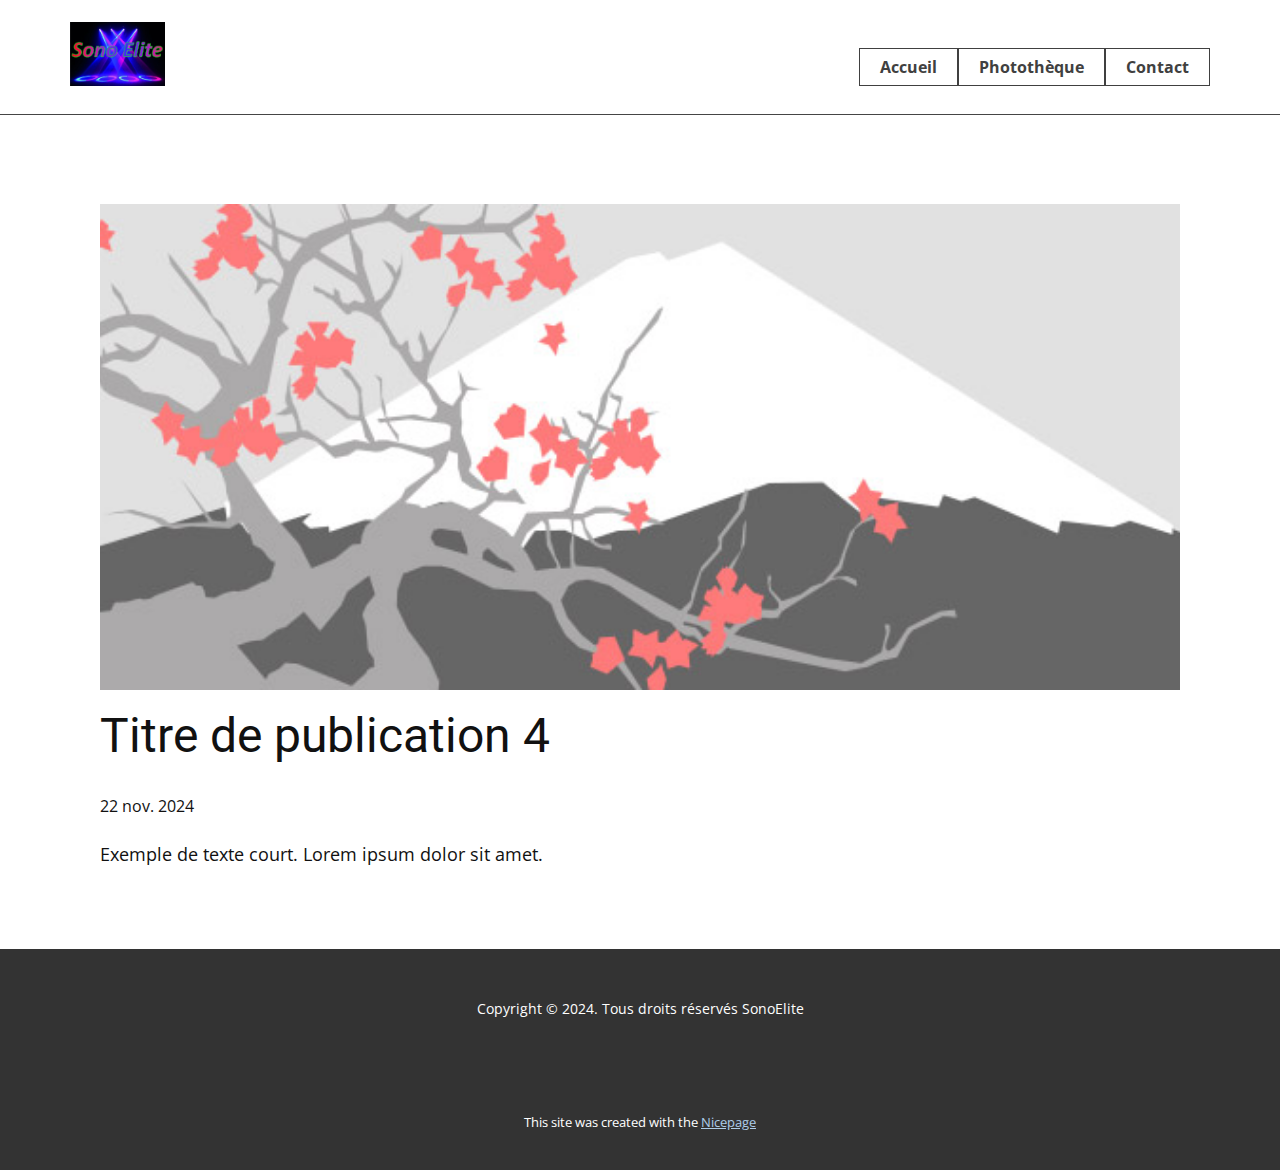
<file: blog/publication-3.html>
<!DOCTYPE html>
<html style="font-size: 16px;" lang="fr"><head>
    <meta name="viewport" content="width=device-width, initial-scale=1.0">
    <meta charset="utf-8">
    <meta name="keywords" content="Titre de publication 1">
    <meta name="description" content="">
    <title>Titre de publication 4</title>
    <link rel="stylesheet" href="../nicepage.css" media="screen">
<link rel="stylesheet" href="../Post-Template.css" media="screen">
    <script class="u-script" type="text/javascript" src="../jquery.js" defer=""></script>
    <script class="u-script" type="text/javascript" src="../nicepage.js" defer=""></script>
    <meta name="generator" content="Nicepage 7.0.3, nicepage.com">
    <link id="u-theme-google-font" rel="stylesheet" href="https://fonts.googleapis.com/css?family=Roboto:100,100i,300,300i,400,400i,500,500i,700,700i,900,900i|Open+Sans:300,300i,400,400i,500,500i,600,600i,700,700i,800,800i">
    
    
    
    <script type="application/ld+json">{
		"@context": "http://schema.org",
		"@type": "Organization",
		"name": "",
		"logo": "images/292556062_450862903712048_9082670275064604922_n.png"
}</script>
    <meta name="theme-color" content="#478ac9">
  <meta data-intl-tel-input-cdn-path="intlTelInput/"></head>
  <body data-path-to-root="./" data-include-products="false" class="u-body u-xl-mode" data-lang="fr"><header class="u-clearfix u-header u-header" id="sec-5fcc"><a href="#" class="u-image u-logo u-image-1" data-image-width="953" data-image-height="645">
        <img src="../images/292556062_450862903712048_9082670275064604922_n.png" class="u-logo-image u-logo-image-1">
      </a><nav class="u-menu u-menu-one-level u-offcanvas u-menu-1">
        <div class="menu-collapse" style="font-size: 1rem; letter-spacing: 0px; font-weight: 700;">
          <a class="u-button-style u-custom-color u-custom-left-right-menu-spacing u-custom-padding-bottom u-custom-top-bottom-menu-spacing u-hamburger-link u-nav-link u-text-active-palette-1-base u-text-hover-palette-2-base" href="#">
            <svg class="u-svg-link" viewBox="0 0 24 24"><use xlink:href="#menu-hamburger"></use></svg>
            <svg class="u-svg-content" version="1.1" id="menu-hamburger" viewBox="0 0 16 16" x="0px" y="0px" xmlns:xlink="http://www.w3.org/1999/xlink" xmlns="http://www.w3.org/2000/svg"><g><rect y="1" width="16" height="2"></rect><rect y="7" width="16" height="2"></rect><rect y="13" width="16" height="2"></rect>
</g></svg>
          </a>
        </div>
        <div class="u-custom-menu u-nav-container">
          <ul class="u-nav u-unstyled u-nav-1"><li class="u-nav-item"><a class="u-border-1 u-border-active-black u-border-grey-75 u-button-style u-nav-link u-text-active-palette-1-base u-text-hover-palette-2-base" href="../index.html" style="padding: 10px 20px;">Accueil</a>
</li><li class="u-nav-item"><a class="u-border-1 u-border-active-black u-border-grey-75 u-button-style u-nav-link u-text-active-palette-1-base u-text-hover-palette-2-base" href="../Photothèque.html" style="padding: 10px 20px;">Photothèque</a>
</li><li class="u-nav-item"><a class="u-border-1 u-border-active-black u-border-grey-75 u-button-style u-nav-link u-text-active-palette-1-base u-text-hover-palette-2-base" href="../Contact.html" style="padding: 10px 20px;">Contact</a>
</li></ul>
        </div>
        <div class="u-custom-menu u-nav-container-collapse">
          <div class="u-black u-container-style u-inner-container-layout u-opacity u-opacity-95 u-sidenav">
            <div class="u-inner-container-layout u-sidenav-overflow">
              <div class="u-menu-close"></div>
              <ul class="u-align-center u-nav u-popupmenu-items u-unstyled u-nav-2"><li class="u-nav-item"><a class="u-button-style u-nav-link" href="../index.html">Accueil</a>
</li><li class="u-nav-item"><a class="u-button-style u-nav-link" href="../Photothèque.html">Photothèque</a>
</li><li class="u-nav-item"><a class="u-button-style u-nav-link" href="../Contact.html">Contact</a>
</li></ul>
            </div>
          </div>
          <div class="u-black u-menu-overlay u-opacity u-opacity-70"></div>
        </div>
      </nav><div class="u-absolute-hcenter u-border-1 u-border-grey-dark-1 u-expanded-width u-line u-line-horizontal u-line-1"></div></header>
    <section class="u-align-center u-clearfix u-section-1" id="sec-fdcd">
      <div class="u-clearfix u-sheet u-valign-middle-md u-valign-middle-sm u-valign-middle-xs u-sheet-1"><!--post_details--><!--post_details_options_json--><!--{"source":""}--><!--/post_details_options_json--><!--blog_post-->
        <div class="u-container-style u-expanded-width u-post-details u-post-details-1">
          <div class="u-container-layout u-valign-middle u-container-layout-1"><!--blog_post_image-->
            <img alt="" class="u-blog-control u-expanded-width u-image u-image-default u-image-1" src="../images/0fd3416c.jpeg"><!--/blog_post_image--><!--blog_post_header-->
            <h2 class="u-blog-control u-text u-text-1">Titre de publication 4</h2><!--/blog_post_header--><!--blog_post_metadata-->
            <div class="u-blog-control u-metadata u-metadata-1"><!--blog_post_metadata_date-->
              <span class="u-meta-date u-meta-icon">22 nov. 2024</span><!--/blog_post_metadata_date--><!--blog_post_metadata_category-->
              <!--/blog_post_metadata_category--><!--blog_post_metadata_comments-->
              <!--/blog_post_metadata_comments-->
            </div><!--/blog_post_metadata--><!--blog_post_content-->
            <div class="u-align-justify u-blog-control u-post-content u-text u-text-2 fr-view">
  <p>Exemple de texte court. Lorem ipsum dolor sit amet.</p>
  </div><!--/blog_post_content-->
          </div>
        </div><!--/blog_post--><!--/post_details-->
      </div>
    </section>
    
    
    
    <footer class="u-align-center u-clearfix u-container-align-center u-footer u-grey-80 u-footer" id="sec-b338"><div class="u-clearfix u-sheet u-sheet-1">
        <p class="u-small-text u-text u-text-variant u-text-1">Copyright © 2024. Tous droits réservés SonoElite</p>
      </div></footer>
    <section class="u-backlink u-clearfix u-grey-80">
      <p class="u-text">
        <span>This site was created with the </span>
        <a class="u-link" href="https://nicepage.com/" target="_blank" rel="nofollow">
          <span>Nicepage</span>
        </a>
      </p>
    </section>
  
</body></html>
</file>
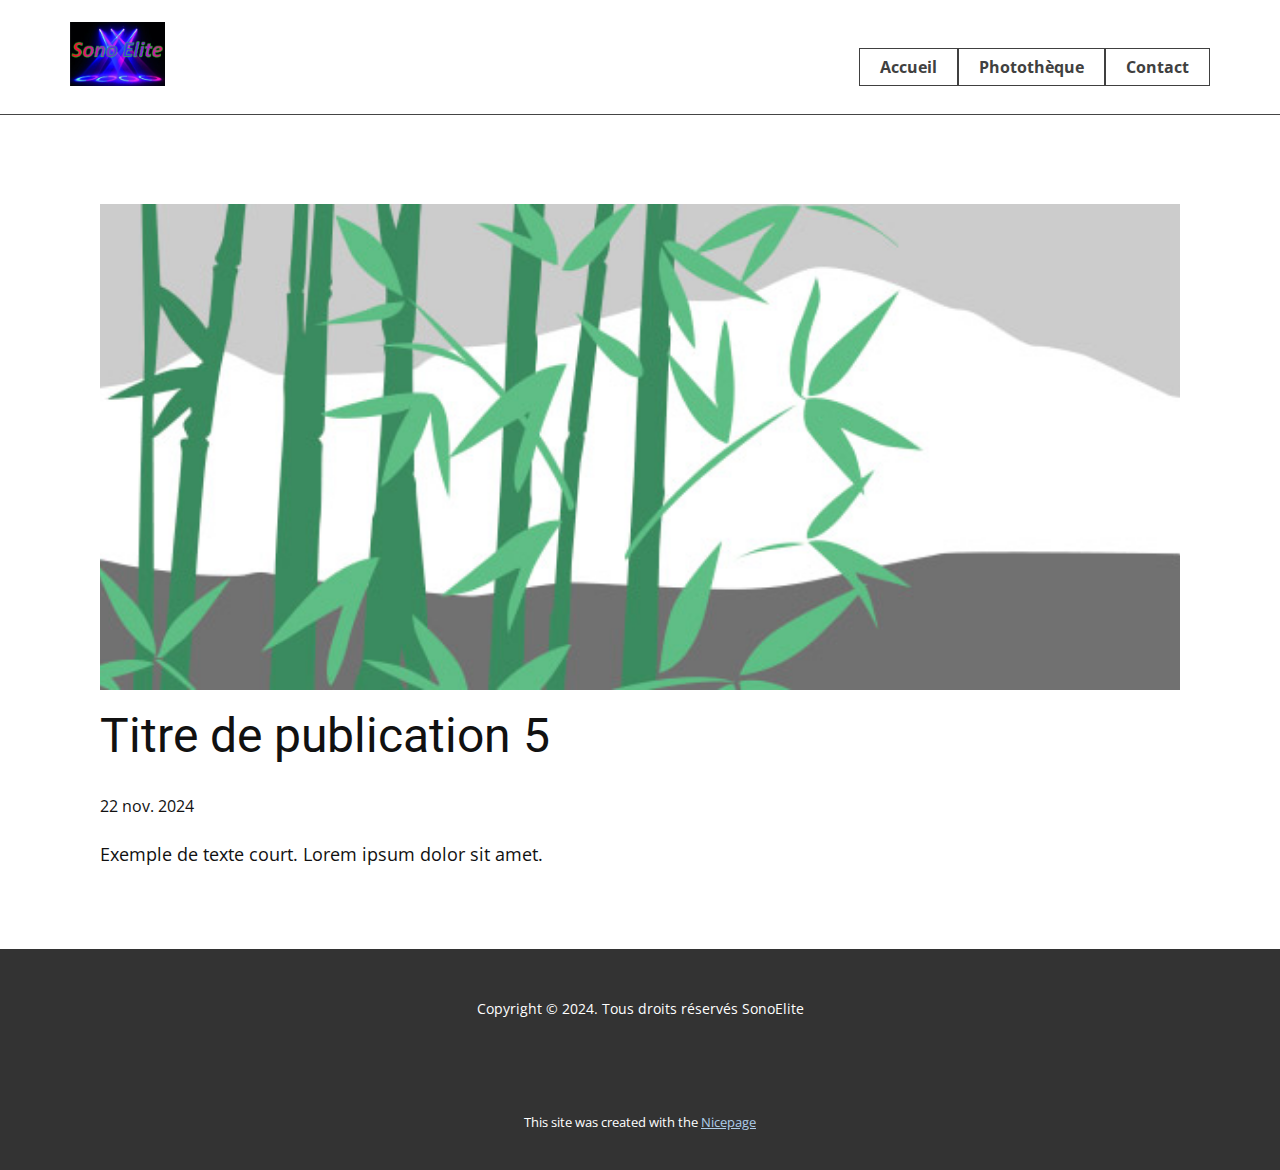
<file: blog/publication-4.html>
<!DOCTYPE html>
<html style="font-size: 16px;" lang="fr"><head>
    <meta name="viewport" content="width=device-width, initial-scale=1.0">
    <meta charset="utf-8">
    <meta name="keywords" content="Titre de publication 1">
    <meta name="description" content="">
    <title>Titre de publication 5</title>
    <link rel="stylesheet" href="../nicepage.css" media="screen">
<link rel="stylesheet" href="../Post-Template.css" media="screen">
    <script class="u-script" type="text/javascript" src="../jquery.js" defer=""></script>
    <script class="u-script" type="text/javascript" src="../nicepage.js" defer=""></script>
    <meta name="generator" content="Nicepage 7.0.3, nicepage.com">
    <link id="u-theme-google-font" rel="stylesheet" href="https://fonts.googleapis.com/css?family=Roboto:100,100i,300,300i,400,400i,500,500i,700,700i,900,900i|Open+Sans:300,300i,400,400i,500,500i,600,600i,700,700i,800,800i">
    
    
    
    <script type="application/ld+json">{
		"@context": "http://schema.org",
		"@type": "Organization",
		"name": "",
		"logo": "images/292556062_450862903712048_9082670275064604922_n.png"
}</script>
    <meta name="theme-color" content="#478ac9">
  <meta data-intl-tel-input-cdn-path="intlTelInput/"></head>
  <body data-path-to-root="./" data-include-products="false" class="u-body u-xl-mode" data-lang="fr"><header class="u-clearfix u-header u-header" id="sec-5fcc"><a href="#" class="u-image u-logo u-image-1" data-image-width="953" data-image-height="645">
        <img src="../images/292556062_450862903712048_9082670275064604922_n.png" class="u-logo-image u-logo-image-1">
      </a><nav class="u-menu u-menu-one-level u-offcanvas u-menu-1">
        <div class="menu-collapse" style="font-size: 1rem; letter-spacing: 0px; font-weight: 700;">
          <a class="u-button-style u-custom-color u-custom-left-right-menu-spacing u-custom-padding-bottom u-custom-top-bottom-menu-spacing u-hamburger-link u-nav-link u-text-active-palette-1-base u-text-hover-palette-2-base" href="#">
            <svg class="u-svg-link" viewBox="0 0 24 24"><use xlink:href="#menu-hamburger"></use></svg>
            <svg class="u-svg-content" version="1.1" id="menu-hamburger" viewBox="0 0 16 16" x="0px" y="0px" xmlns:xlink="http://www.w3.org/1999/xlink" xmlns="http://www.w3.org/2000/svg"><g><rect y="1" width="16" height="2"></rect><rect y="7" width="16" height="2"></rect><rect y="13" width="16" height="2"></rect>
</g></svg>
          </a>
        </div>
        <div class="u-custom-menu u-nav-container">
          <ul class="u-nav u-unstyled u-nav-1"><li class="u-nav-item"><a class="u-border-1 u-border-active-black u-border-grey-75 u-button-style u-nav-link u-text-active-palette-1-base u-text-hover-palette-2-base" href="../index.html" style="padding: 10px 20px;">Accueil</a>
</li><li class="u-nav-item"><a class="u-border-1 u-border-active-black u-border-grey-75 u-button-style u-nav-link u-text-active-palette-1-base u-text-hover-palette-2-base" href="../Photothèque.html" style="padding: 10px 20px;">Photothèque</a>
</li><li class="u-nav-item"><a class="u-border-1 u-border-active-black u-border-grey-75 u-button-style u-nav-link u-text-active-palette-1-base u-text-hover-palette-2-base" href="../Contact.html" style="padding: 10px 20px;">Contact</a>
</li></ul>
        </div>
        <div class="u-custom-menu u-nav-container-collapse">
          <div class="u-black u-container-style u-inner-container-layout u-opacity u-opacity-95 u-sidenav">
            <div class="u-inner-container-layout u-sidenav-overflow">
              <div class="u-menu-close"></div>
              <ul class="u-align-center u-nav u-popupmenu-items u-unstyled u-nav-2"><li class="u-nav-item"><a class="u-button-style u-nav-link" href="../index.html">Accueil</a>
</li><li class="u-nav-item"><a class="u-button-style u-nav-link" href="../Photothèque.html">Photothèque</a>
</li><li class="u-nav-item"><a class="u-button-style u-nav-link" href="../Contact.html">Contact</a>
</li></ul>
            </div>
          </div>
          <div class="u-black u-menu-overlay u-opacity u-opacity-70"></div>
        </div>
      </nav><div class="u-absolute-hcenter u-border-1 u-border-grey-dark-1 u-expanded-width u-line u-line-horizontal u-line-1"></div></header>
    <section class="u-align-center u-clearfix u-section-1" id="sec-fdcd">
      <div class="u-clearfix u-sheet u-valign-middle-md u-valign-middle-sm u-valign-middle-xs u-sheet-1"><!--post_details--><!--post_details_options_json--><!--{"source":""}--><!--/post_details_options_json--><!--blog_post-->
        <div class="u-container-style u-expanded-width u-post-details u-post-details-1">
          <div class="u-container-layout u-valign-middle u-container-layout-1"><!--blog_post_image-->
            <img alt="" class="u-blog-control u-expanded-width u-image u-image-default u-image-1" src="../images/68f64b9d.jpeg"><!--/blog_post_image--><!--blog_post_header-->
            <h2 class="u-blog-control u-text u-text-1">Titre de publication 5</h2><!--/blog_post_header--><!--blog_post_metadata-->
            <div class="u-blog-control u-metadata u-metadata-1"><!--blog_post_metadata_date-->
              <span class="u-meta-date u-meta-icon">22 nov. 2024</span><!--/blog_post_metadata_date--><!--blog_post_metadata_category-->
              <!--/blog_post_metadata_category--><!--blog_post_metadata_comments-->
              <!--/blog_post_metadata_comments-->
            </div><!--/blog_post_metadata--><!--blog_post_content-->
            <div class="u-align-justify u-blog-control u-post-content u-text u-text-2 fr-view">
  <p>Exemple de texte court. Lorem ipsum dolor sit amet.</p>
  </div><!--/blog_post_content-->
          </div>
        </div><!--/blog_post--><!--/post_details-->
      </div>
    </section>
    
    
    
    <footer class="u-align-center u-clearfix u-container-align-center u-footer u-grey-80 u-footer" id="sec-b338"><div class="u-clearfix u-sheet u-sheet-1">
        <p class="u-small-text u-text u-text-variant u-text-1">Copyright © 2024. Tous droits réservés SonoElite</p>
      </div></footer>
    <section class="u-backlink u-clearfix u-grey-80">
      <p class="u-text">
        <span>This site was created with the </span>
        <a class="u-link" href="https://nicepage.com/" target="_blank" rel="nofollow">
          <span>Nicepage</span>
        </a>
      </p>
    </section>
  
</body></html>
</file>
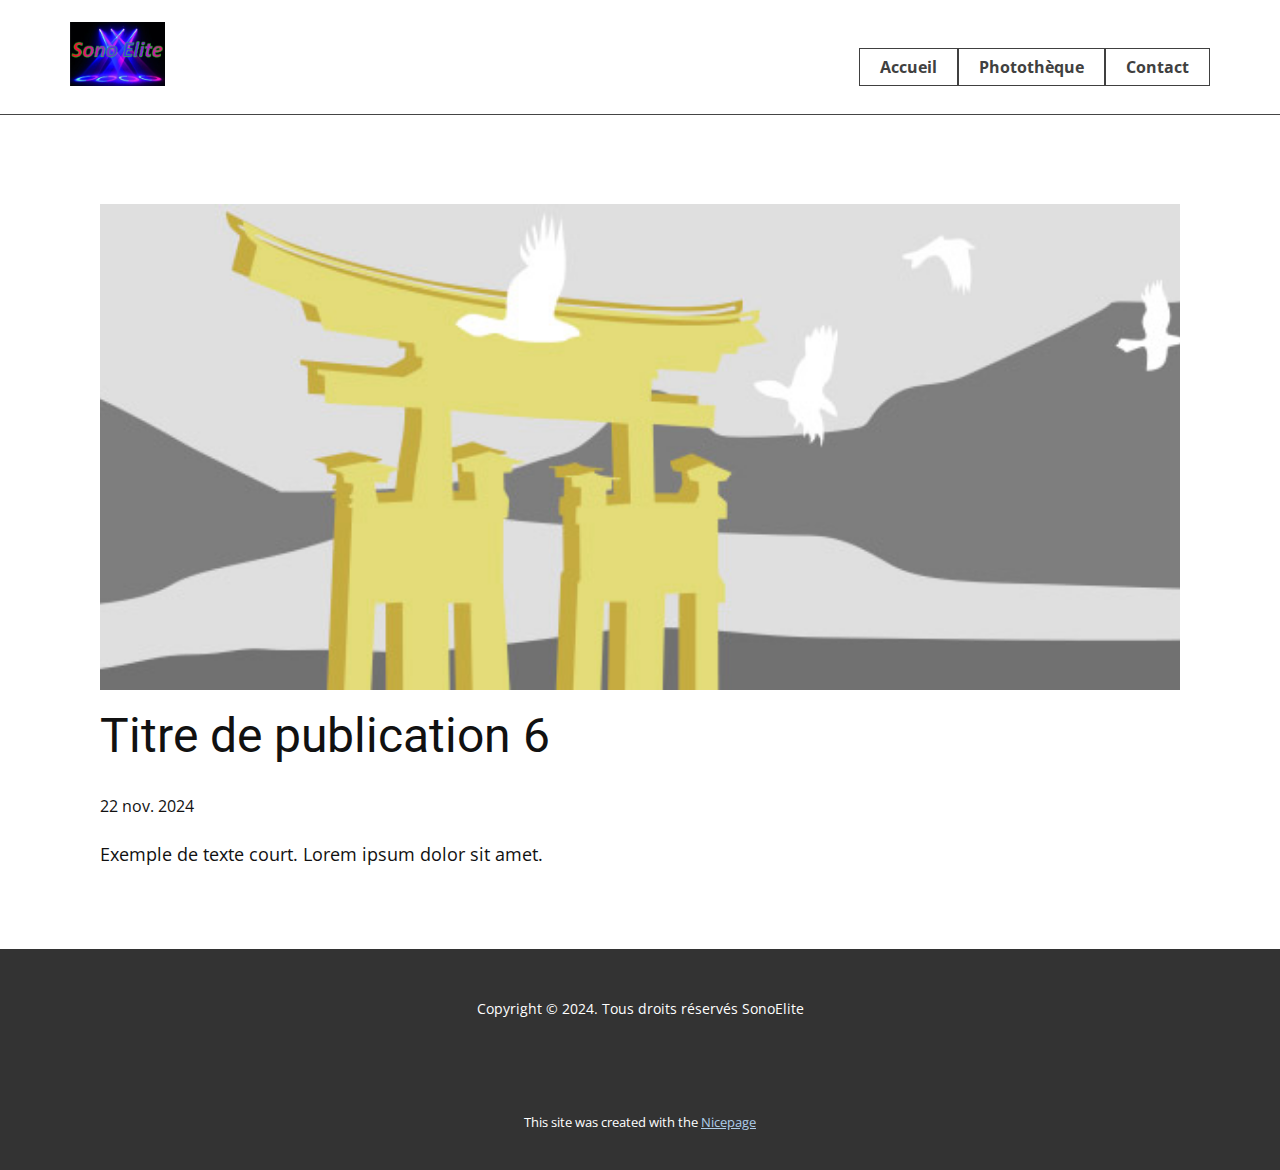
<file: blog/publication-5.html>
<!DOCTYPE html>
<html style="font-size: 16px;" lang="fr"><head>
    <meta name="viewport" content="width=device-width, initial-scale=1.0">
    <meta charset="utf-8">
    <meta name="keywords" content="Titre de publication 1">
    <meta name="description" content="">
    <title>Titre de publication 6</title>
    <link rel="stylesheet" href="../nicepage.css" media="screen">
<link rel="stylesheet" href="../Post-Template.css" media="screen">
    <script class="u-script" type="text/javascript" src="../jquery.js" defer=""></script>
    <script class="u-script" type="text/javascript" src="../nicepage.js" defer=""></script>
    <meta name="generator" content="Nicepage 7.0.3, nicepage.com">
    <link id="u-theme-google-font" rel="stylesheet" href="https://fonts.googleapis.com/css?family=Roboto:100,100i,300,300i,400,400i,500,500i,700,700i,900,900i|Open+Sans:300,300i,400,400i,500,500i,600,600i,700,700i,800,800i">
    
    
    
    <script type="application/ld+json">{
		"@context": "http://schema.org",
		"@type": "Organization",
		"name": "",
		"logo": "images/292556062_450862903712048_9082670275064604922_n.png"
}</script>
    <meta name="theme-color" content="#478ac9">
  <meta data-intl-tel-input-cdn-path="intlTelInput/"></head>
  <body data-path-to-root="./" data-include-products="false" class="u-body u-xl-mode" data-lang="fr"><header class="u-clearfix u-header u-header" id="sec-5fcc"><a href="#" class="u-image u-logo u-image-1" data-image-width="953" data-image-height="645">
        <img src="../images/292556062_450862903712048_9082670275064604922_n.png" class="u-logo-image u-logo-image-1">
      </a><nav class="u-menu u-menu-one-level u-offcanvas u-menu-1">
        <div class="menu-collapse" style="font-size: 1rem; letter-spacing: 0px; font-weight: 700;">
          <a class="u-button-style u-custom-color u-custom-left-right-menu-spacing u-custom-padding-bottom u-custom-top-bottom-menu-spacing u-hamburger-link u-nav-link u-text-active-palette-1-base u-text-hover-palette-2-base" href="#">
            <svg class="u-svg-link" viewBox="0 0 24 24"><use xlink:href="#menu-hamburger"></use></svg>
            <svg class="u-svg-content" version="1.1" id="menu-hamburger" viewBox="0 0 16 16" x="0px" y="0px" xmlns:xlink="http://www.w3.org/1999/xlink" xmlns="http://www.w3.org/2000/svg"><g><rect y="1" width="16" height="2"></rect><rect y="7" width="16" height="2"></rect><rect y="13" width="16" height="2"></rect>
</g></svg>
          </a>
        </div>
        <div class="u-custom-menu u-nav-container">
          <ul class="u-nav u-unstyled u-nav-1"><li class="u-nav-item"><a class="u-border-1 u-border-active-black u-border-grey-75 u-button-style u-nav-link u-text-active-palette-1-base u-text-hover-palette-2-base" href="../index.html" style="padding: 10px 20px;">Accueil</a>
</li><li class="u-nav-item"><a class="u-border-1 u-border-active-black u-border-grey-75 u-button-style u-nav-link u-text-active-palette-1-base u-text-hover-palette-2-base" href="../Photothèque.html" style="padding: 10px 20px;">Photothèque</a>
</li><li class="u-nav-item"><a class="u-border-1 u-border-active-black u-border-grey-75 u-button-style u-nav-link u-text-active-palette-1-base u-text-hover-palette-2-base" href="../Contact.html" style="padding: 10px 20px;">Contact</a>
</li></ul>
        </div>
        <div class="u-custom-menu u-nav-container-collapse">
          <div class="u-black u-container-style u-inner-container-layout u-opacity u-opacity-95 u-sidenav">
            <div class="u-inner-container-layout u-sidenav-overflow">
              <div class="u-menu-close"></div>
              <ul class="u-align-center u-nav u-popupmenu-items u-unstyled u-nav-2"><li class="u-nav-item"><a class="u-button-style u-nav-link" href="../index.html">Accueil</a>
</li><li class="u-nav-item"><a class="u-button-style u-nav-link" href="../Photothèque.html">Photothèque</a>
</li><li class="u-nav-item"><a class="u-button-style u-nav-link" href="../Contact.html">Contact</a>
</li></ul>
            </div>
          </div>
          <div class="u-black u-menu-overlay u-opacity u-opacity-70"></div>
        </div>
      </nav><div class="u-absolute-hcenter u-border-1 u-border-grey-dark-1 u-expanded-width u-line u-line-horizontal u-line-1"></div></header>
    <section class="u-align-center u-clearfix u-section-1" id="sec-fdcd">
      <div class="u-clearfix u-sheet u-valign-middle-md u-valign-middle-sm u-valign-middle-xs u-sheet-1"><!--post_details--><!--post_details_options_json--><!--{"source":""}--><!--/post_details_options_json--><!--blog_post-->
        <div class="u-container-style u-expanded-width u-post-details u-post-details-1">
          <div class="u-container-layout u-valign-middle u-container-layout-1"><!--blog_post_image-->
            <img alt="" class="u-blog-control u-expanded-width u-image u-image-default u-image-1" src="../images/8ad73f3c.jpeg"><!--/blog_post_image--><!--blog_post_header-->
            <h2 class="u-blog-control u-text u-text-1">Titre de publication 6</h2><!--/blog_post_header--><!--blog_post_metadata-->
            <div class="u-blog-control u-metadata u-metadata-1"><!--blog_post_metadata_date-->
              <span class="u-meta-date u-meta-icon">22 nov. 2024</span><!--/blog_post_metadata_date--><!--blog_post_metadata_category-->
              <!--/blog_post_metadata_category--><!--blog_post_metadata_comments-->
              <!--/blog_post_metadata_comments-->
            </div><!--/blog_post_metadata--><!--blog_post_content-->
            <div class="u-align-justify u-blog-control u-post-content u-text u-text-2 fr-view">
  <p>Exemple de texte court. Lorem ipsum dolor sit amet.</p>
  </div><!--/blog_post_content-->
          </div>
        </div><!--/blog_post--><!--/post_details-->
      </div>
    </section>
    
    
    
    <footer class="u-align-center u-clearfix u-container-align-center u-footer u-grey-80 u-footer" id="sec-b338"><div class="u-clearfix u-sheet u-sheet-1">
        <p class="u-small-text u-text u-text-variant u-text-1">Copyright © 2024. Tous droits réservés SonoElite</p>
      </div></footer>
    <section class="u-backlink u-clearfix u-grey-80">
      <p class="u-text">
        <span>This site was created with the </span>
        <a class="u-link" href="https://nicepage.com/" target="_blank" rel="nofollow">
          <span>Nicepage</span>
        </a>
      </p>
    </section>
  
</body></html>
</file>
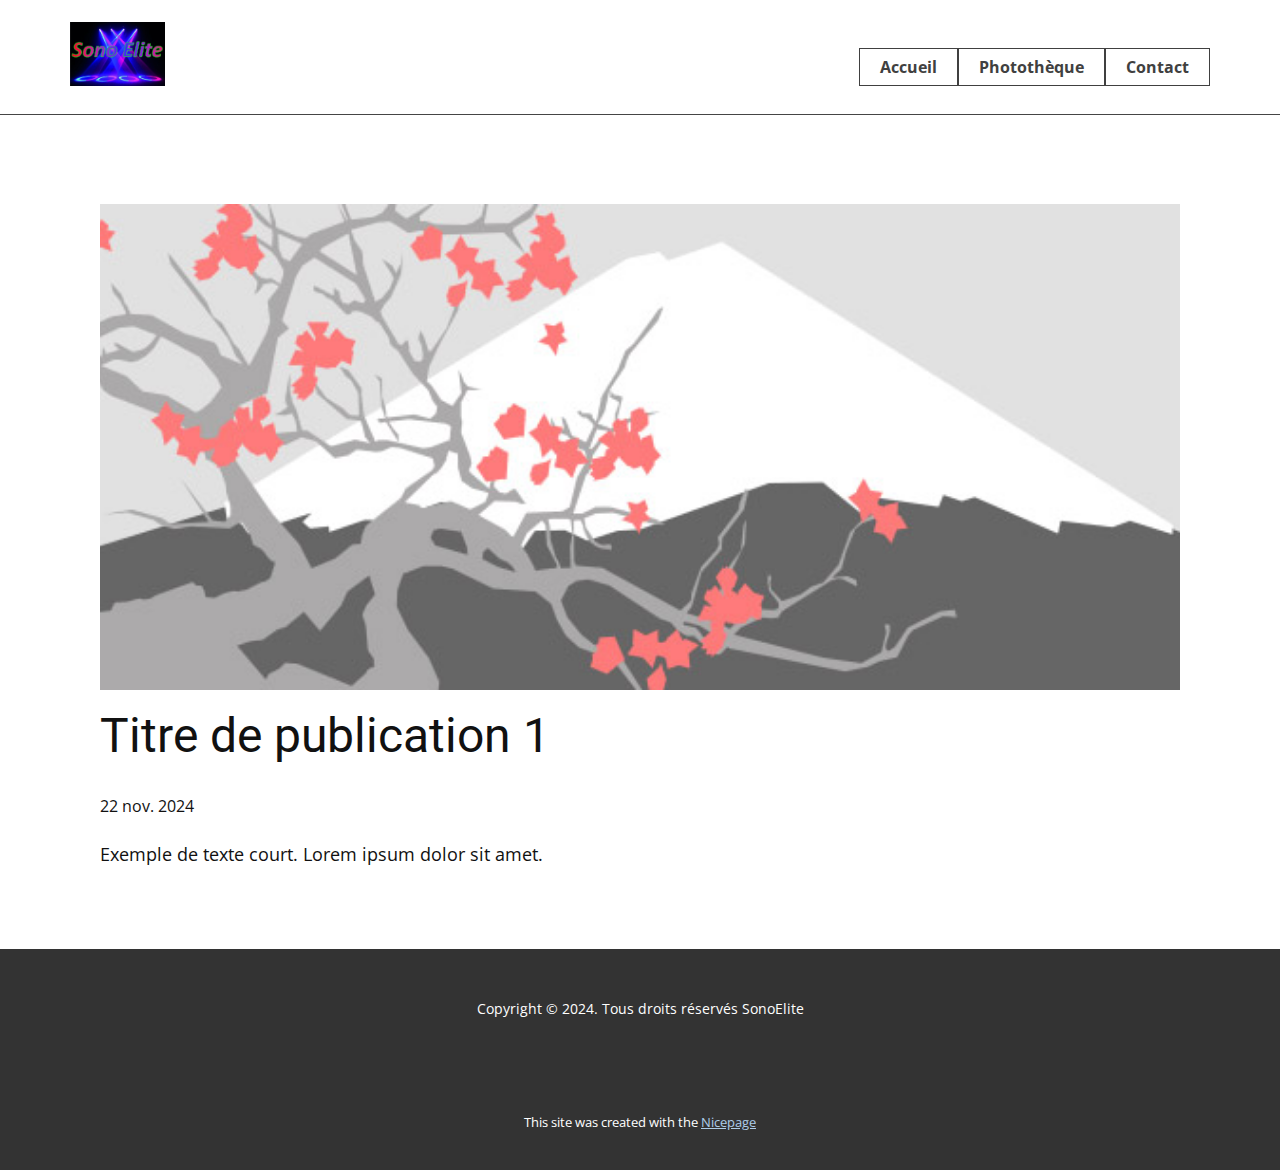
<file: blog/publication.html>
<!DOCTYPE html>
<html style="font-size: 16px;" lang="fr"><head>
    <meta name="viewport" content="width=device-width, initial-scale=1.0">
    <meta charset="utf-8">
    <meta name="keywords" content="Titre de publication 1">
    <meta name="description" content="">
    <title>Titre de publication 1</title>
    <link rel="stylesheet" href="../nicepage.css" media="screen">
<link rel="stylesheet" href="../Post-Template.css" media="screen">
    <script class="u-script" type="text/javascript" src="../jquery.js" defer=""></script>
    <script class="u-script" type="text/javascript" src="../nicepage.js" defer=""></script>
    <meta name="generator" content="Nicepage 7.0.3, nicepage.com">
    <link id="u-theme-google-font" rel="stylesheet" href="https://fonts.googleapis.com/css?family=Roboto:100,100i,300,300i,400,400i,500,500i,700,700i,900,900i|Open+Sans:300,300i,400,400i,500,500i,600,600i,700,700i,800,800i">
    
    
    
    <script type="application/ld+json">{
		"@context": "http://schema.org",
		"@type": "Organization",
		"name": "",
		"logo": "images/292556062_450862903712048_9082670275064604922_n.png"
}</script>
    <meta name="theme-color" content="#478ac9">
  <meta data-intl-tel-input-cdn-path="intlTelInput/"></head>
  <body data-path-to-root="./" data-include-products="false" class="u-body u-xl-mode" data-lang="fr"><header class="u-clearfix u-header u-header" id="sec-5fcc"><a href="#" class="u-image u-logo u-image-1" data-image-width="953" data-image-height="645">
        <img src="../images/292556062_450862903712048_9082670275064604922_n.png" class="u-logo-image u-logo-image-1">
      </a><nav class="u-menu u-menu-one-level u-offcanvas u-menu-1">
        <div class="menu-collapse" style="font-size: 1rem; letter-spacing: 0px; font-weight: 700;">
          <a class="u-button-style u-custom-color u-custom-left-right-menu-spacing u-custom-padding-bottom u-custom-top-bottom-menu-spacing u-hamburger-link u-nav-link u-text-active-palette-1-base u-text-hover-palette-2-base" href="#">
            <svg class="u-svg-link" viewBox="0 0 24 24"><use xlink:href="#menu-hamburger"></use></svg>
            <svg class="u-svg-content" version="1.1" id="menu-hamburger" viewBox="0 0 16 16" x="0px" y="0px" xmlns:xlink="http://www.w3.org/1999/xlink" xmlns="http://www.w3.org/2000/svg"><g><rect y="1" width="16" height="2"></rect><rect y="7" width="16" height="2"></rect><rect y="13" width="16" height="2"></rect>
</g></svg>
          </a>
        </div>
        <div class="u-custom-menu u-nav-container">
          <ul class="u-nav u-unstyled u-nav-1"><li class="u-nav-item"><a class="u-border-1 u-border-active-black u-border-grey-75 u-button-style u-nav-link u-text-active-palette-1-base u-text-hover-palette-2-base" href="../index.html" style="padding: 10px 20px;">Accueil</a>
</li><li class="u-nav-item"><a class="u-border-1 u-border-active-black u-border-grey-75 u-button-style u-nav-link u-text-active-palette-1-base u-text-hover-palette-2-base" href="../Photothèque.html" style="padding: 10px 20px;">Photothèque</a>
</li><li class="u-nav-item"><a class="u-border-1 u-border-active-black u-border-grey-75 u-button-style u-nav-link u-text-active-palette-1-base u-text-hover-palette-2-base" href="../Contact.html" style="padding: 10px 20px;">Contact</a>
</li></ul>
        </div>
        <div class="u-custom-menu u-nav-container-collapse">
          <div class="u-black u-container-style u-inner-container-layout u-opacity u-opacity-95 u-sidenav">
            <div class="u-inner-container-layout u-sidenav-overflow">
              <div class="u-menu-close"></div>
              <ul class="u-align-center u-nav u-popupmenu-items u-unstyled u-nav-2"><li class="u-nav-item"><a class="u-button-style u-nav-link" href="../index.html">Accueil</a>
</li><li class="u-nav-item"><a class="u-button-style u-nav-link" href="../Photothèque.html">Photothèque</a>
</li><li class="u-nav-item"><a class="u-button-style u-nav-link" href="../Contact.html">Contact</a>
</li></ul>
            </div>
          </div>
          <div class="u-black u-menu-overlay u-opacity u-opacity-70"></div>
        </div>
      </nav><div class="u-absolute-hcenter u-border-1 u-border-grey-dark-1 u-expanded-width u-line u-line-horizontal u-line-1"></div></header>
    <section class="u-align-center u-clearfix u-section-1" id="sec-fdcd">
      <div class="u-clearfix u-sheet u-valign-middle-md u-valign-middle-sm u-valign-middle-xs u-sheet-1"><!--post_details--><!--post_details_options_json--><!--{"source":""}--><!--/post_details_options_json--><!--blog_post-->
        <div class="u-container-style u-expanded-width u-post-details u-post-details-1">
          <div class="u-container-layout u-valign-middle u-container-layout-1"><!--blog_post_image-->
            <img alt="" class="u-blog-control u-expanded-width u-image u-image-default u-image-1" src="../images/0fd3416c.jpeg"><!--/blog_post_image--><!--blog_post_header-->
            <h2 class="u-blog-control u-text u-text-1">Titre de publication 1</h2><!--/blog_post_header--><!--blog_post_metadata-->
            <div class="u-blog-control u-metadata u-metadata-1"><!--blog_post_metadata_date-->
              <span class="u-meta-date u-meta-icon">22 nov. 2024</span><!--/blog_post_metadata_date--><!--blog_post_metadata_category-->
              <!--/blog_post_metadata_category--><!--blog_post_metadata_comments-->
              <!--/blog_post_metadata_comments-->
            </div><!--/blog_post_metadata--><!--blog_post_content-->
            <div class="u-align-justify u-blog-control u-post-content u-text u-text-2 fr-view">
  <p>Exemple de texte court. Lorem ipsum dolor sit amet.</p>
  </div><!--/blog_post_content-->
          </div>
        </div><!--/blog_post--><!--/post_details-->
      </div>
    </section>
    
    
    
    <footer class="u-align-center u-clearfix u-container-align-center u-footer u-grey-80 u-footer" id="sec-b338"><div class="u-clearfix u-sheet u-sheet-1">
        <p class="u-small-text u-text u-text-variant u-text-1">Copyright © 2024. Tous droits réservés SonoElite</p>
      </div></footer>
    <section class="u-backlink u-clearfix u-grey-80">
      <p class="u-text">
        <span>This site was created with the </span>
        <a class="u-link" href="https://nicepage.com/" target="_blank" rel="nofollow">
          <span>Nicepage</span>
        </a>
      </p>
    </section>
  
</body></html>
</file>
